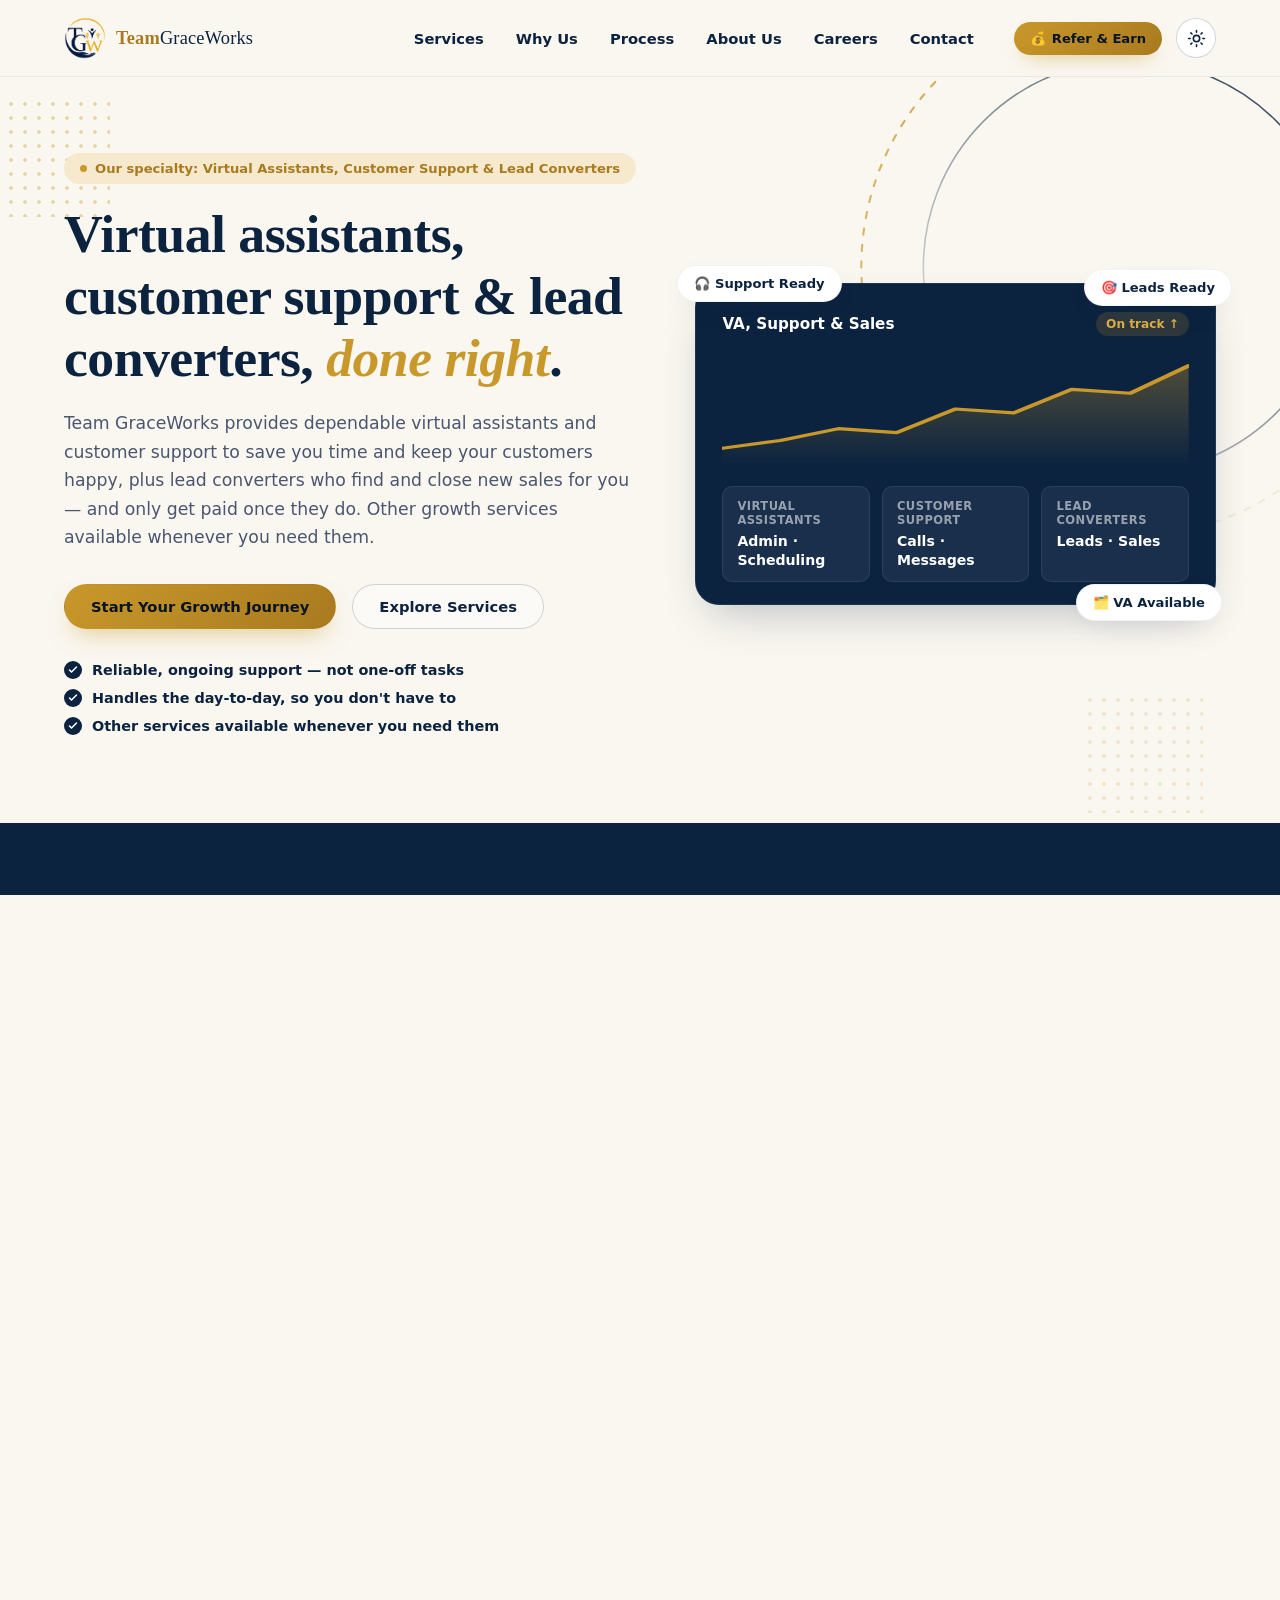
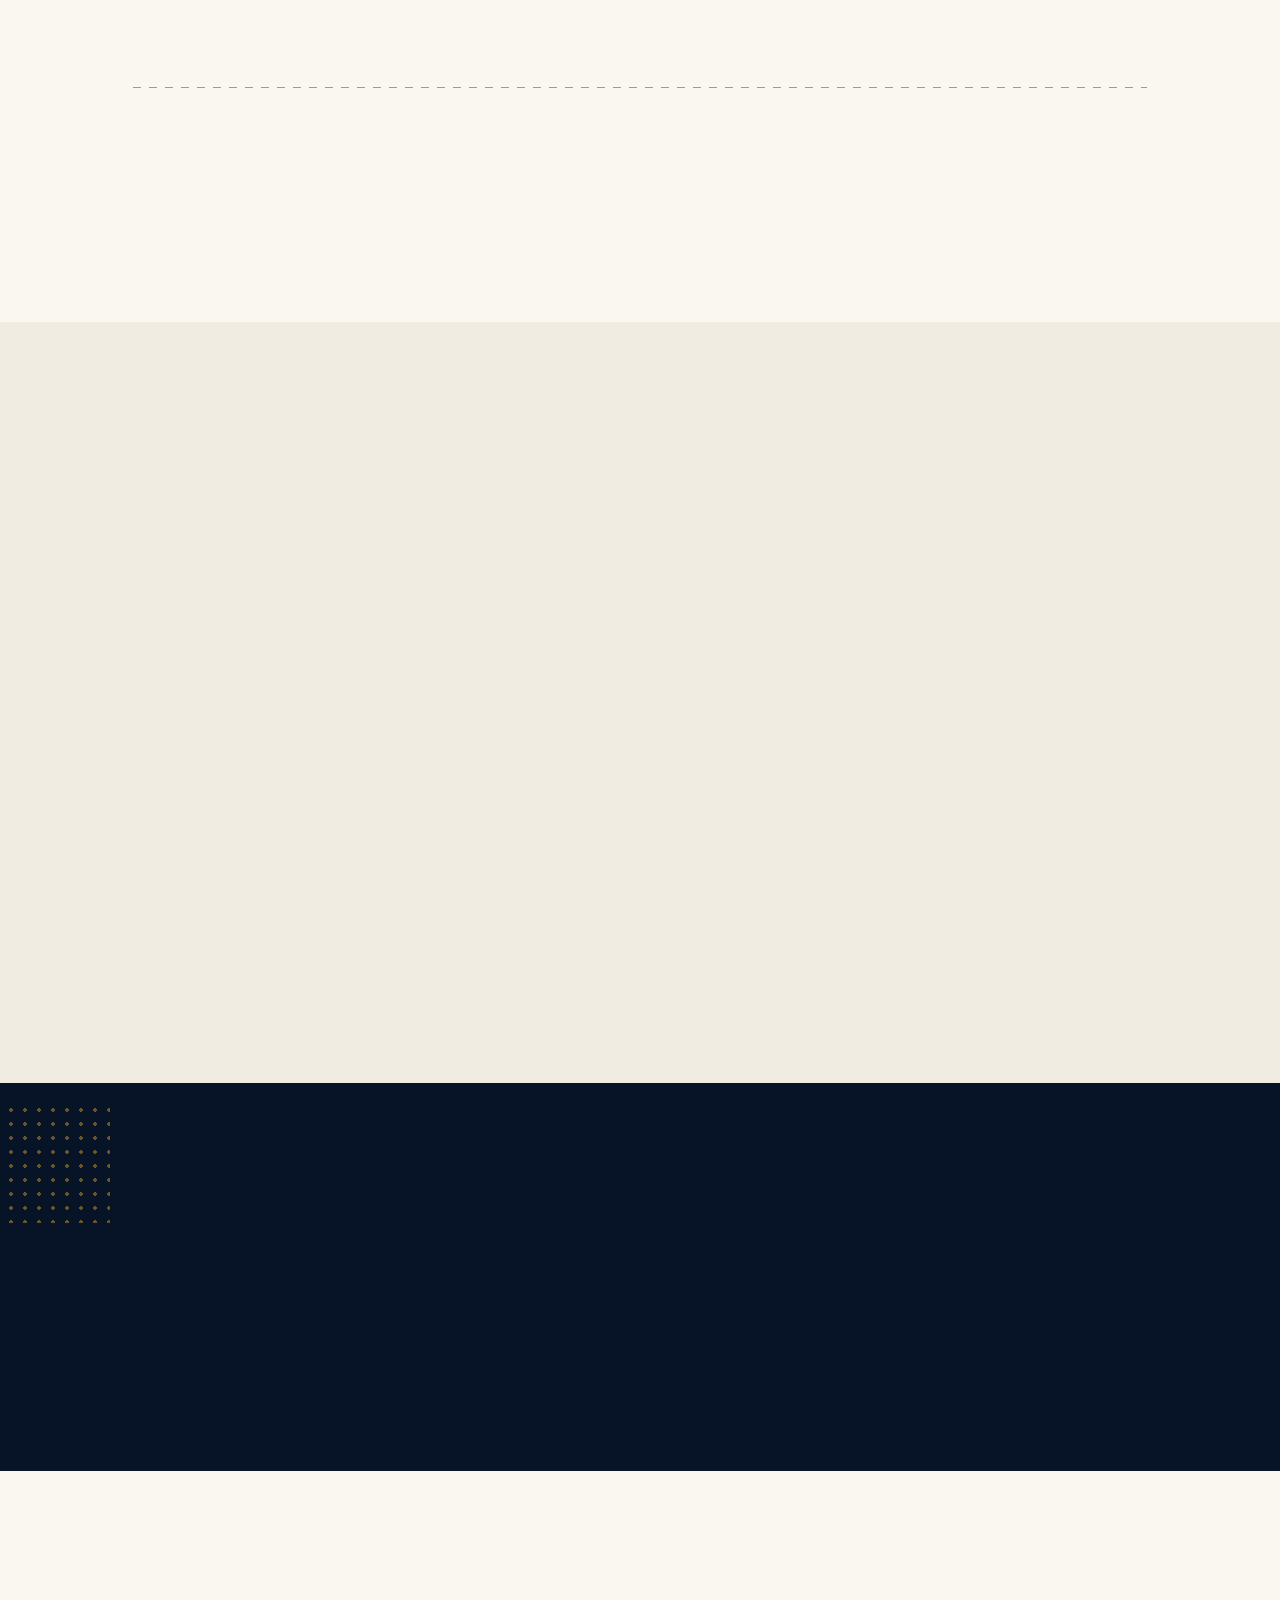
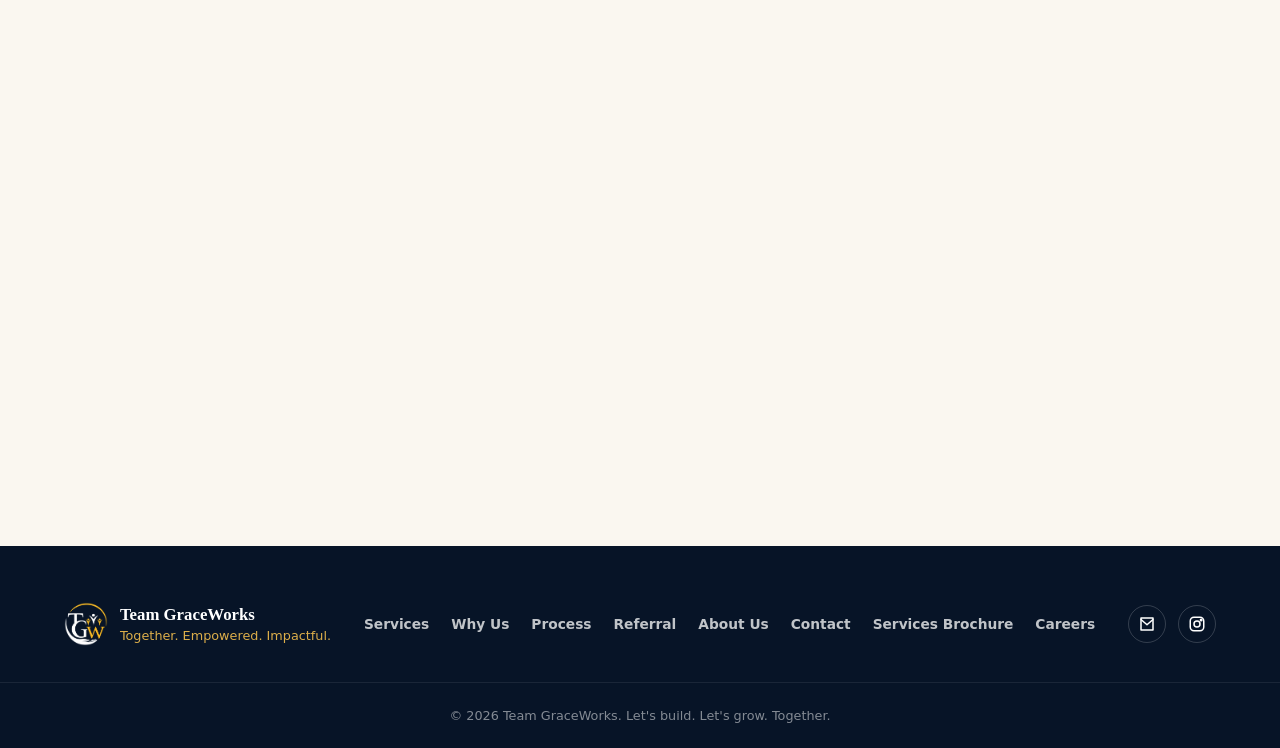
<file: index.html>
<!doctype html>
<html lang="en">
<head>
<meta charset="UTF-8">
<meta name="viewport" content="width=device-width, initial-scale=1.0">

<meta http-equiv="Content-Security-Policy" content="default-src 'self'; script-src 'self'; style-src 'self' https://fonts.googleapis.com; font-src 'self' https://fonts.gstatic.com; img-src 'self' data:; object-src 'none'; base-uri 'self'; upgrade-insecure-requests">
<meta name="referrer" content="strict-origin-when-cross-origin">

<script src="theme-init.js"></script>
<title>Team GraceWorks — Virtual Assistants, Support &amp; Lead Converters</title>
<meta name="description" content="Team GraceWorks provides dependable virtual assistants, customer support and lead converters (who find and close sales for you) for growing businesses — plus website & app development, Shopify stores, digital marketing, business consultation and growth support whenever you need them.">

<meta property="og:type" content="website">
<meta property="og:title" content="Team GraceWorks — Virtual Assistants, Support & Lead Converters">
<meta property="og:description" content="Together. Empowered. Impactful. Reliable virtual assistants, customer support and lead converters, plus other growth services whenever you need them.">
<meta property="og:image" content="assets/og-image.jpg">

<meta name="theme-color" content="#faf7f0" media="(prefers-color-scheme: light)">
<meta name="theme-color" content="#0d1a2c" media="(prefers-color-scheme: dark)">

<link rel="icon" type="image/png" sizes="32x32" href="assets/favicon-32.png">
<link rel="icon" type="image/png" sizes="192x192" href="assets/favicon-192.png">
<link rel="apple-touch-icon" href="assets/favicon-192.png">

<link rel="preconnect" href="https://fonts.googleapis.com">
<link rel="preconnect" href="https://fonts.gstatic.com" crossorigin>
<link href="https://fonts.googleapis.com/css2?family=Manrope:wght@400;500;600;700;800&family=Fraunces:ital,opsz,wght@0,9..144,500;0,9..144,600;1,9..144,500&display=swap" rel="stylesheet">

<link rel="stylesheet" href="styles.css?v=20261110b">
</head>
<body>

<header class="site-header" id="siteHeader">
  <div class="wrap header__inner">
    <a href="#top" class="brand">
      <img src="assets/logo-mark.png" alt="Team GraceWorks logo" class="brand__mark brand__mark--for-light">
      <img src="assets/logo-mark-light.png" alt="Team GraceWorks logo" class="brand__mark brand__mark--for-dark">
      <span class="brand__text">
        <strong>Team</strong>GraceWorks
      </span>
    </a>

    <div class="header__right">
      <nav class="nav" id="siteNav">
        <a href="#referral" class="refer-badge refer-badge--nav" aria-label="Refer a friend and earn a commission">💰 Refer &amp; Earn a Commission</a>
        <a href="#services">Services</a>
        <a href="#why">Why Us</a>
        <a href="#process">Process</a>
        <a href="about.html">About Us</a>
        <a href="careers.html">Careers</a>
        <a href="#contact">Contact</a>
      </nav>

      <div class="header__actions">
        <a href="#referral" class="refer-badge" aria-label="Refer a friend and earn a commission">💰 <span>Refer &amp; Earn</span></a>
        <button class="theme-toggle" id="themeToggle" aria-label="Toggle dark mode" aria-pressed="false">
          <svg class="theme-toggle__icon theme-toggle__icon--sun" viewBox="0 0 24 24"><circle cx="12" cy="12" r="4"/><path d="M12 2v2M12 20v2M4.9 4.9l1.4 1.4M17.7 17.7l1.4 1.4M2 12h2M20 12h2M4.9 19.1l1.4-1.4M17.7 6.3l1.4-1.4"/></svg>
          <svg class="theme-toggle__icon theme-toggle__icon--moon" viewBox="0 0 24 24"><path d="M21 12.8A9 9 0 1 1 11.2 3 7 7 0 0 0 21 12.8z"/></svg>
        </button>
        <button class="nav-toggle" id="navToggle" aria-label="Toggle menu" aria-expanded="false">
          <span></span><span></span><span></span>
        </button>
      </div>
    </div>
  </div>
</header>

<main id="top">

  <!-- HERO -->
  <section class="hero">
    <div class="hero__field" aria-hidden="true">
      <div class="dotgrid dotgrid--tl"></div>
      <div class="dotgrid dotgrid--br"></div>
      <svg class="hero__arc" viewBox="0 0 600 600" aria-hidden="true">
        <circle cx="300" cy="300" r="260" fill="none" stroke="url(#arcGrad)" stroke-width="2" stroke-dasharray="6 10" />
        <circle cx="300" cy="300" r="200" fill="none" stroke="url(#arcGrad2)" stroke-width="1.5" />
        <defs>
          <linearGradient id="arcGrad" x1="0" y1="0" x2="1" y2="1">
            <stop offset="0%" stop-color="#c9982b"/>
            <stop offset="100%" stop-color="#c9982b" stop-opacity="0"/>
          </linearGradient>
          <linearGradient id="arcGrad2" x1="1" y1="0" x2="0" y2="1">
            <stop offset="0%" class="arc-navy-stop" stop-color="#0c2340"/>
            <stop offset="100%" stop-color="#0c2340" stop-opacity="0"/>
          </linearGradient>
        </defs>
      </svg>
    </div>

    <div class="wrap hero__inner">
      <div class="hero__copy reveal">
        <span class="eyebrow"><span class="eyebrow__dot"></span>Our specialty: Virtual Assistants, Customer Support &amp; Lead Converters</span>
        <h1>Virtual assistants, customer support &amp; lead converters, <span class="highlight">done right</span>.</h1>
        <p class="hero__lede">Team GraceWorks provides dependable virtual assistants and customer support to save you time and keep your customers happy, plus lead converters who find and close new sales for you — and only get paid once they do. Other growth services available whenever you need them.</p>

        <div class="hero__ctas">
          <a href="#contact" class="btn btn--primary">Start Your Growth Journey</a>
          <a href="#services" class="btn btn--outline">Explore Services</a>
        </div>

        <ul class="hero__chips">
          <li><svg viewBox="0 0 24 24"><path d="M5 12l4 4 10-10"/></svg>Reliable, ongoing support — not one‑off tasks</li>
          <li><svg viewBox="0 0 24 24"><path d="M5 12l4 4 10-10"/></svg>Handles the day‑to‑day, so you don't have to</li>
          <li><svg viewBox="0 0 24 24"><path d="M5 12l4 4 10-10"/></svg>Other services available whenever you need them</li>
        </ul>
      </div>

      <div class="hero__visual reveal" aria-hidden="true">
        <div class="growth-card">
          <div class="growth-card__head">
            <span class="growth-card__label">VA, Support &amp; Sales</span>
            <span class="growth-card__badge">On track ↑</span>
          </div>
          <svg class="growth-card__chart" viewBox="0 0 320 140" preserveAspectRatio="none">
            <polyline points="0,120 40,110 80,95 120,100 160,70 200,75 240,45 280,50 320,15" fill="none" stroke="#c9982b" stroke-width="4" stroke-linecap="round" stroke-linejoin="round"/>
            <polyline points="0,120 40,110 80,95 120,100 160,70 200,75 240,45 280,50 320,15 320,140 0,140" fill="url(#fillGrad)" stroke="none" opacity="0.35"/>
            <defs>
              <linearGradient id="fillGrad" x1="0" y1="0" x2="0" y2="1">
                <stop offset="0%" stop-color="#c9982b"/>
                <stop offset="100%" stop-color="#c9982b" stop-opacity="0"/>
              </linearGradient>
            </defs>
          </svg>
          <div class="growth-card__row">
            <div class="mini-stat"><span>Virtual Assistants</span><strong>Admin · Scheduling</strong></div>
            <div class="mini-stat"><span>Customer Support</span><strong>Calls · Messages</strong></div>
            <div class="mini-stat"><span>Lead Converters</span><strong>Leads · Sales</strong></div>
          </div>
        </div>
        <div class="float-badge float-badge--1">🎧 Support Ready</div>
        <div class="float-badge float-badge--2">🗂️ VA Available</div>
        <div class="float-badge float-badge--3">🎯 Leads Ready</div>
      </div>
    </div>
  </section>

  <!-- ONE STOP BANNER -->
  <section class="banner">
    <div class="wrap banner__inner reveal">
      <svg viewBox="0 0 24 24" class="banner__star"><path d="M12 2l2.9 6.6L22 9.3l-5 4.9L18.2 22 12 18.3 5.8 22 7 14.2l-5-4.9 7.1-.7z"/></svg>
      <p>We are your <strong>one stop</strong> for the growth of your business.</p>
      <svg viewBox="0 0 24 24" class="banner__arrow"><path d="M3 17l6-6 4 4 8-8"/><path d="M15 7h6v6"/></svg>
    </div>
  </section>

  <!-- SERVICES -->
  <section id="services" class="section">
    <div class="wrap">
      <div class="section__head reveal">
        <span class="kicker"><i></i>What We Offer<i></i></span>
        <h2>Virtual Assistants, Customer Support &amp; Lead Converters — our specialty</h2>
        <p>Everything else below is available too, whenever your business needs it.</p>
      </div>

      <div class="services-grid services-grid--featured">

        <article class="service-card service-card--featured reveal">
          <span class="service-card__badge">Our Specialty</span>
          <div class="service-card__icon">
            <svg viewBox="0 0 24 24"><circle cx="12" cy="8" r="4"/><path d="M4 21c0-4 3.5-7 8-7s8 3 8 7"/><path d="M9 8a3 3 0 0 1 6 0v2a3 3 0 0 1-6 0z"/></svg>
          </div>
          <h3>Virtual Assistants</h3>
          <p>Reliable virtual assistants to handle your day‑to‑day tasks, admin and scheduling — freeing up your time for the work only you can do.</p>
        </article>

        <article class="service-card service-card--featured reveal">
          <span class="service-card__badge">Our Specialty</span>
          <div class="service-card__icon">
            <svg viewBox="0 0 24 24"><path d="M4 13v-1a8 8 0 0 1 16 0v1"/><rect x="2" y="13" width="4" height="6" rx="1.5"/><rect x="18" y="13" width="4" height="6" rx="1.5"/><path d="M20 19a4 4 0 0 1-4 4h-3"/></svg>
          </div>
          <h3>Customer Support</h3>
          <p>Friendly, responsive support for your customers — every message, call or query handled promptly, without it falling on you.</p>
        </article>

        <article class="service-card service-card--featured reveal">
          <span class="service-card__badge">Our Specialty</span>
          <div class="service-card__icon">
            <svg viewBox="0 0 24 24"><circle cx="12" cy="12" r="9"/><circle cx="12" cy="12" r="5"/><circle cx="12" cy="12" r="1.5"/></svg>
          </div>
          <h3>Lead Converters</h3>
          <p>We find the leads and close them into sales for your business — you don't pay until we actually deliver sales.</p>
        </article>

      </div>

      <div class="section__subhead reveal">
        <span class="kicker"><i></i>Also Available<i></i></span>
        <h3>More services, whenever you need them</h3>
        <p>Bring any of these in alongside your VA and support team, or on their own.</p>
      </div>

      <div class="services-grid">

        <article class="service-card reveal">
          <div class="service-card__icon">
            <svg viewBox="0 0 24 24"><rect x="2" y="3" width="14" height="10" rx="1"/><path d="M6 17h6"/><path d="M9 13v4"/><rect x="16" y="7" width="6" height="14" rx="1.5"/><path d="M18.5 18h1"/></svg>
          </div>
          <h3>Website and App Development</h3>
          <p>Custom websites and apps built around your business — designed to look sharp, work everywhere, and grow with you.</p>
        </article>

        <article class="service-card reveal">
          <div class="service-card__icon service-card__icon--shopify">
            <svg viewBox="0 0 24 24"><path d="M6 8h12l1 12a2 2 0 0 1-2 2H7a2 2 0 0 1-2-2z"/><path d="M9 8a3 3 0 0 1 6 0"/></svg>
          </div>
          <h3>Shopify Store Development</h3>
          <p>Stunning, high‑converting Shopify stores designed to grow your brand.</p>
        </article>

        <article class="service-card reveal">
          <div class="service-card__icon">
            <svg viewBox="0 0 24 24"><path d="M3 11v2a1 1 0 0 0 1 1h3l5 4V6L7 10H4a1 1 0 0 0-1 1z"/><path d="M16 8a5 5 0 0 1 0 8"/><path d="M19 5a9 9 0 0 1 0 14"/></svg>
          </div>
          <h3>Digital Marketing</h3>
          <p>Result‑driven strategies to increase your visibility, engage audience &amp; boost conversions.</p>
        </article>

        <article class="service-card reveal">
          <div class="service-card__icon">
            <svg viewBox="0 0 24 24"><circle cx="8" cy="9" r="3"/><circle cx="16" cy="9" r="3"/><path d="M3 19c.5-3 2.5-5 5-5s4.5 2 5 5"/><path d="M11 19c.5-3 2.5-5 5-5s4.5 2 5 5"/></svg>
          </div>
          <h3>Business Consultation</h3>
          <p>Expert guidance and practical solutions to help your business overcome challenges and grow.</p>
        </article>

        <article class="service-card reveal">
          <div class="service-card__icon">
            <svg viewBox="0 0 24 24"><path d="M3 20h18"/><rect x="5" y="12" width="3" height="8"/><rect x="10.5" y="8" width="3" height="12"/><rect x="16" y="4" width="3" height="16"/></svg>
          </div>
          <h3>Business Growth Support</h3>
          <p>Ongoing support and strategies to scale your business and achieve long‑term success.</p>
        </article>

      </div>
    </div>
  </section>

  <!-- WHY US -->
  <section id="why" class="section section--tint">
    <div class="wrap">
      <div class="section__head reveal">
        <span class="kicker"><i></i>Why Team GraceWorks<i></i></span>
        <h2>Together. Empowered. Impactful.</h2>
        <p>It's more than our tagline — it's how every engagement is run.</p>
      </div>

      <div class="pillars">
        <div class="pillar reveal">
          <span class="pillar__num">01</span>
          <h3>Together</h3>
          <p>We work as an extension of your team, not a distant vendor — staying close to your goals from kickoff to launch.</p>
        </div>
        <div class="pillar reveal">
          <span class="pillar__num">02</span>
          <h3>Empowered</h3>
          <p>You get the tools, strategy and know‑how to keep growing — not a black box you have to depend on forever.</p>
        </div>
        <div class="pillar reveal">
          <span class="pillar__num">03</span>
          <h3>Impactful</h3>
          <p>Every recommendation is judged by one question: does it move your business forward, measurably.</p>
        </div>
      </div>
    </div>
  </section>

  <!-- PROCESS -->
  <section id="process" class="section">
    <div class="wrap">
      <div class="section__head reveal">
        <span class="kicker"><i></i>How We Work<i></i></span>
        <h2>A simple, transparent process</h2>
        <p>No jargon, no guesswork — just a clear path from where you are to where you want to be.</p>
      </div>

      <div class="process">
        <div class="process__line" aria-hidden="true"></div>

        <div class="process__step reveal">
          <span class="process__index">1</span>
          <h3>Discover</h3>
          <p>We learn your business, your goals and where growth is getting stuck.</p>
        </div>
        <div class="process__step reveal">
          <span class="process__index">2</span>
          <h3>Strategize</h3>
          <p>We map the right mix of services — store, marketing, support — to your goals and budget.</p>
        </div>
        <div class="process__step reveal">
          <span class="process__index">3</span>
          <h3>Build</h3>
          <p>Our team designs, builds and launches — kept simple, kept on you in the loop.</p>
        </div>
        <div class="process__step reveal">
          <span class="process__index">4</span>
          <h3>Grow</h3>
          <p>We stay on as ongoing support, refining what works as your business scales.</p>
        </div>
      </div>
    </div>
  </section>

  <!-- CLIENT REVIEW -->
  <section id="reviews" class="section section--tint">
    <div class="wrap">
      <div class="section__head reveal">
        <span class="kicker"><i></i>Client Reviews<i></i></span>
        <h2>What our clients say</h2>
      </div>

      <div class="reviews reveal">
        <figure class="review">
          <p class="review__lead" aria-hidden="true">&ldquo;A very good experience&rdquo;</p>
          <blockquote class="review__quote">
            <p>Working with TEAM GRACEWORKS was a very good experience for our newly launched website christianlistings.com. Team was very co-operative and listened to details provided and acted accordingly. I wish them all the best for the future and would recommend them.</p>
          </blockquote>
          <figcaption class="review__by">
            <span class="review__initials" aria-hidden="true">CL</span>
            <span class="review__who">
              <strong>Christian Listings</strong>
              <a href="https://christianlistings.com/" target="_blank" rel="noopener noreferrer">christianlistings.com</a>
            </span>
          </figcaption>
        </figure>

        <figure class="review">
          <p class="review__lead" aria-hidden="true">&ldquo;A meaningful professional connection&rdquo;</p>
          <blockquote class="review__quote">
            <p>It was a wonderful experience being part of this podcast. What started as a simple interaction turned into a meaningful professional connection. We connected really well on a one-to-one level, which made the entire conversation feel natural, comfortable, and engaging. &hellip; I truly enjoyed the overall experience, the conversation, and the positive energy throughout the session.</p>
          </blockquote>
          <figcaption class="review__by">
            <span class="review__initials" aria-hidden="true">SD</span>
            <span class="review__who">
              <strong>Saloni Dhawal</strong>
              <span class="review__role">Founder, THENEXTYOU Salon</span>
            </span>
          </figcaption>
        </figure>
      </div>
    </div>
  </section>

  <!-- REFERRAL -->
  <section id="referral" class="section section--dark">
    <div class="dotgrid dotgrid--tl dotgrid--onDark" aria-hidden="true"></div>
    <div class="wrap referral reveal">
      <div class="referral__icon" aria-hidden="true">
        <svg viewBox="0 0 24 24"><circle cx="12" cy="12" r="10"/><circle cx="9" cy="9" r="1.5"/><circle cx="15" cy="15" r="1.5"/><line x1="16" y1="8" x2="8" y2="16"/></svg>
      </div>
      <div class="referral__copy">
        <span class="kicker kicker--onDark"><i></i>Referral Program<i></i></span>
        <h2>Refer &amp; earn a commission</h2>
        <p>Know a friend, family member or business in your network who needs to grow online? Refer our services and earn a commission when they come on board.</p>
      </div>
    </div>
  </section>

  <!-- CONTACT -->
  <section id="contact" class="section">
    <div class="wrap contact">
      <div class="contact__intro reveal">
        <span class="kicker"><i></i>Let's Grow Together<i></i></span>
        <h2>Get in touch to start your growth journey</h2>
        <p>Tell us a bit about your business and what you need — we'll get back to you by email.</p>

        <div class="contact__links">
          <a href="mailto:project.graceworks@gmail.com" class="contact__link">
            <svg viewBox="0 0 24 24"><path d="M4 4h16v16H4z"/><path d="M4 6l8 7 8-7"/></svg>
            project.graceworks@gmail.com
          </a>
          <a href="https://www.instagram.com/teamgraceworks_?utm_source=qr" target="_blank" rel="noopener noreferrer" class="contact__link">
            <svg viewBox="0 0 24 24"><rect x="3" y="3" width="18" height="18" rx="5"/><circle cx="12" cy="12" r="4"/><circle cx="17.5" cy="6.5" r="1"/></svg>
            @teamgraceworks_
          </a>
        </div>
      </div>

      <form class="contact__form reveal" id="contactForm">
        <div class="field">
          <label for="name">Name</label>
          <input id="name" name="name" type="text" required placeholder="Your full name">
        </div>
        <div class="field">
          <label for="email">Email</label>
          <input id="email" name="email" type="email" required placeholder="you@example.com">
        </div>
        <div class="field">
          <label for="service">Interested in</label>
          <select id="service" name="service">
            <option>Virtual Assistants</option>
            <option>Customer Support</option>
            <option>Website and App Development</option>
            <option>Shopify Store Development</option>
            <option>Digital Marketing</option>
            <option>Business Consultation</option>
            <option>Business Growth Support</option>
            <option>Lead Converters</option>
            <option>Not sure yet</option>
          </select>
        </div>
        <div class="field">
          <label for="message">Message</label>
          <textarea id="message" name="message" rows="4" required placeholder="Tell us about your business and goals"></textarea>
        </div>
        <button type="submit" class="btn btn--primary btn--full">Send via Email</button>
        <p class="form-note">Opens your email app with the message pre‑filled — nothing is sent from this page directly.</p>
      </form>
    </div>
  </section>

</main>

<footer class="footer">
  <div class="wrap footer__inner">
    <div class="footer__brand">
      <img src="assets/logo-mark-light.png" alt="Team GraceWorks logo" class="brand__mark">
      <div>
        <strong>Team GraceWorks</strong>
        <span>Together. Empowered. Impactful.</span>
      </div>
    </div>

    <nav class="footer__links">
      <a href="#services">Services</a>
      <a href="#why">Why Us</a>
      <a href="#process">Process</a>
      <a href="#referral">Referral</a>
      <a href="about.html">About Us</a>
      <a href="#contact">Contact</a>
      <a href="brochure.html">Services Brochure</a>
      <a href="careers.html">Careers</a>
    </nav>

    <div class="footer__social">
      <a href="mailto:project.graceworks@gmail.com" aria-label="Email Team GraceWorks">
        <svg viewBox="0 0 24 24"><path d="M4 4h16v16H4z"/><path d="M4 6l8 7 8-7"/></svg>
      </a>
      <a href="https://www.instagram.com/teamgraceworks_?utm_source=qr" target="_blank" rel="noopener noreferrer" aria-label="Team GraceWorks on Instagram">
        <svg viewBox="0 0 24 24"><rect x="3" y="3" width="18" height="18" rx="5"/><circle cx="12" cy="12" r="4"/><circle cx="17.5" cy="6.5" r="1"/></svg>
      </a>
    </div>
  </div>
  <div class="wrap footer__bottom">
    <p>&copy; <span id="year"></span> Team GraceWorks. Let's build. Let's grow. Together.</p>
  </div>
</footer>

<a href="#top" class="to-top" id="toTop" aria-label="Back to top">
  <svg viewBox="0 0 24 24"><path d="M12 19V5"/><path d="M5 12l7-7 7 7"/></svg>
</a>

<script src="script.js"></script>
</body>
</html>
</file>
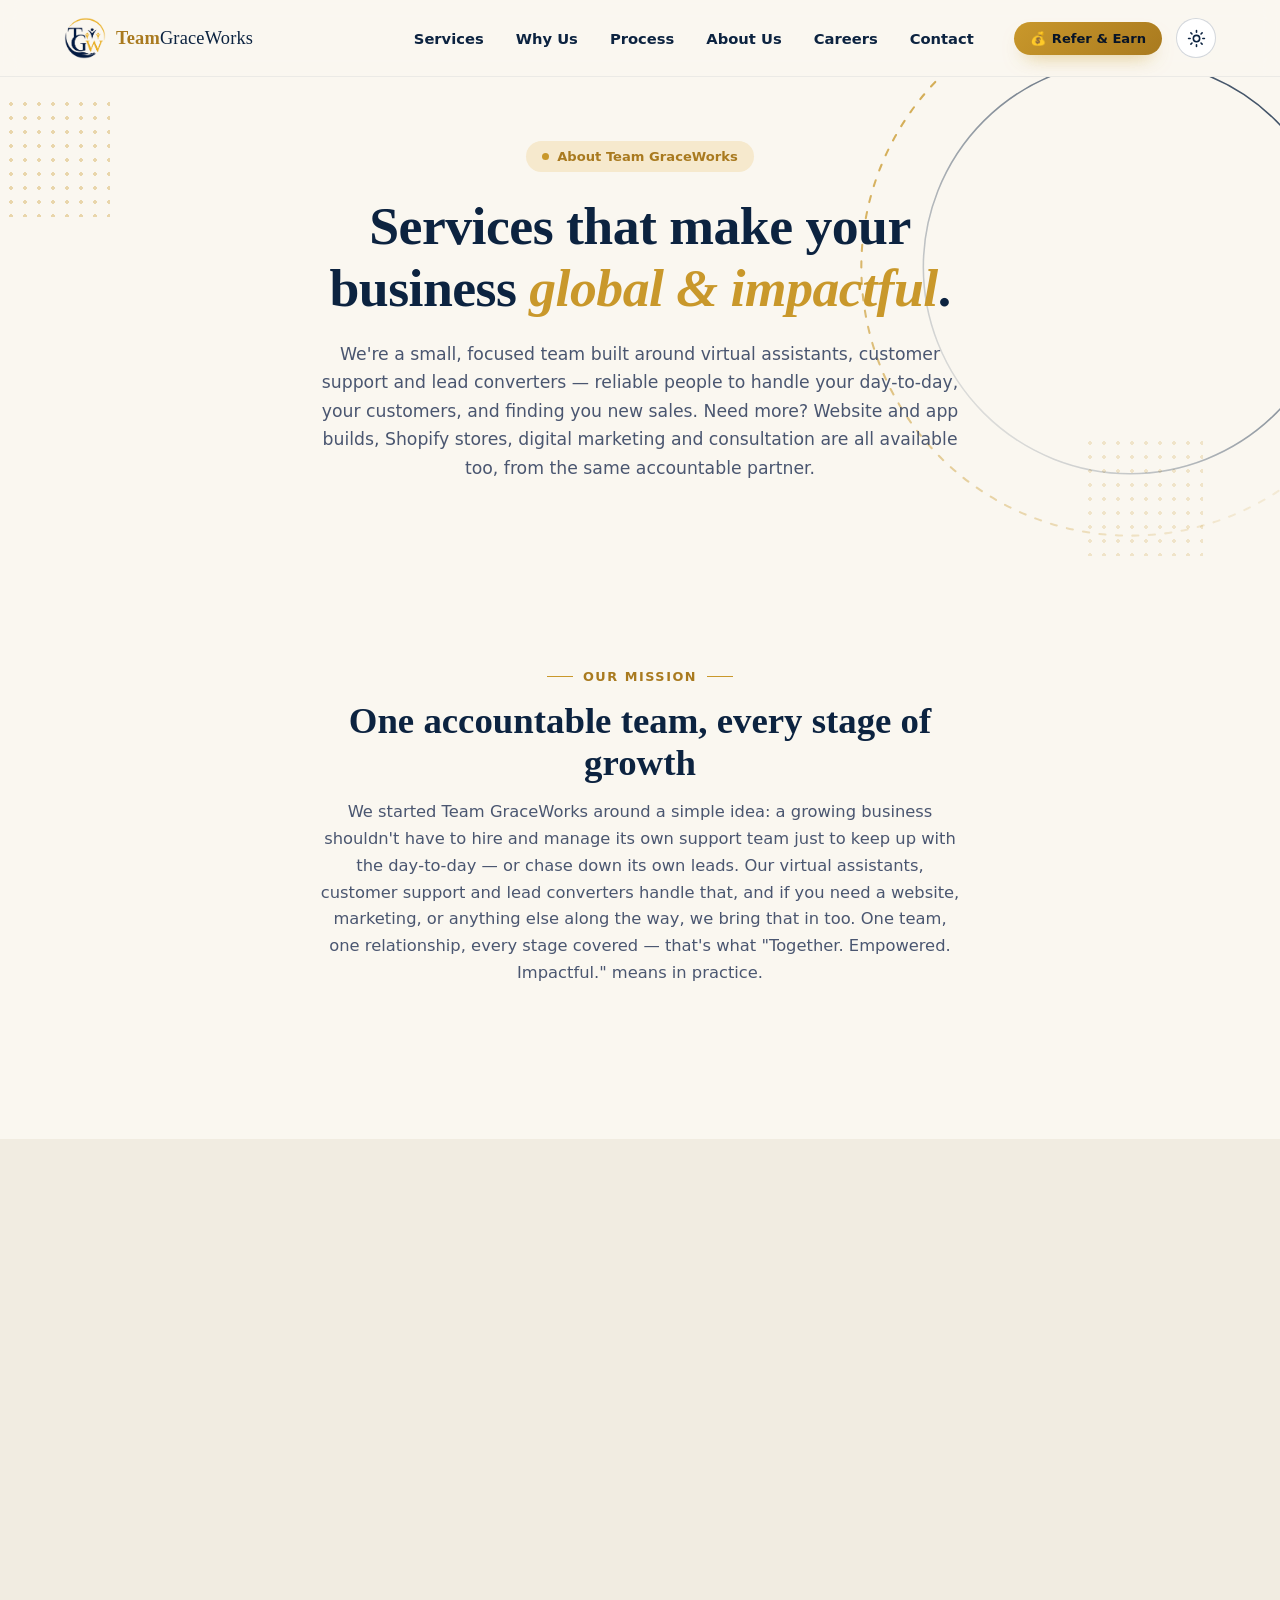
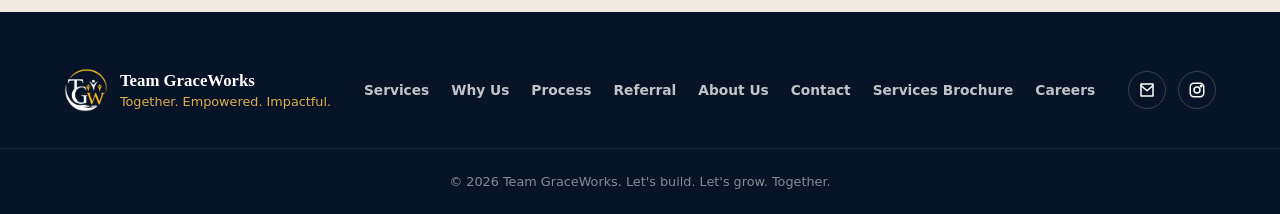
<file: about.html>
<!doctype html>
<html lang="en">
<head>
<meta charset="UTF-8">
<meta name="viewport" content="width=device-width, initial-scale=1.0">

<meta http-equiv="Content-Security-Policy" content="default-src 'self'; script-src 'self'; style-src 'self' https://fonts.googleapis.com; font-src 'self' https://fonts.gstatic.com; img-src 'self' data:; object-src 'none'; base-uri 'self'; upgrade-insecure-requests">
<meta name="referrer" content="strict-origin-when-cross-origin">

<script src="theme-init.js"></script>
<title>About Us — Team GraceWorks</title>
<meta name="description" content="Team GraceWorks provides dependable virtual assistants, customer support and lead converters for growing businesses — plus website & app development, Shopify builds, digital marketing and consultation whenever you need them.">

<meta property="og:type" content="website">
<meta property="og:title" content="About Us — Team GraceWorks">
<meta property="og:description" content="Together. Empowered. Impactful. Meet the one-stop growth partner behind Team GraceWorks.">
<meta property="og:image" content="assets/og-image.jpg">

<meta name="theme-color" content="#faf7f0" media="(prefers-color-scheme: light)">
<meta name="theme-color" content="#0d1a2c" media="(prefers-color-scheme: dark)">

<link rel="icon" type="image/png" sizes="32x32" href="assets/favicon-32.png">
<link rel="icon" type="image/png" sizes="192x192" href="assets/favicon-192.png">
<link rel="apple-touch-icon" href="assets/favicon-192.png">

<link rel="preconnect" href="https://fonts.googleapis.com">
<link rel="preconnect" href="https://fonts.gstatic.com" crossorigin>
<link href="https://fonts.googleapis.com/css2?family=Manrope:wght@400;500;600;700;800&family=Fraunces:ital,opsz,wght@0,9..144,500;0,9..144,600;1,9..144,500&display=swap" rel="stylesheet">

<link rel="stylesheet" href="styles.css?v=20261110b">
</head>
<body>

<header class="site-header" id="siteHeader">
  <div class="wrap header__inner">
    <a href="index.html" class="brand">
      <img src="assets/logo-mark.png" alt="Team GraceWorks logo" class="brand__mark brand__mark--for-light">
      <img src="assets/logo-mark-light.png" alt="Team GraceWorks logo" class="brand__mark brand__mark--for-dark">
      <span class="brand__text">
        <strong>Team</strong>GraceWorks
      </span>
    </a>

    <div class="header__right">
      <nav class="nav" id="siteNav">
        <a href="index.html#referral" class="refer-badge refer-badge--nav" aria-label="Refer a friend and earn a commission">💰 Refer &amp; Earn a Commission</a>
        <a href="index.html#services">Services</a>
        <a href="index.html#why">Why Us</a>
        <a href="index.html#process">Process</a>
        <a href="about.html" aria-current="page">About Us</a>
        <a href="careers.html">Careers</a>
        <a href="index.html#contact">Contact</a>
      </nav>

      <div class="header__actions">
        <a href="index.html#referral" class="refer-badge" aria-label="Refer a friend and earn a commission">💰 <span>Refer &amp; Earn</span></a>
        <button class="theme-toggle" id="themeToggle" aria-label="Toggle dark mode" aria-pressed="false">
          <svg class="theme-toggle__icon theme-toggle__icon--sun" viewBox="0 0 24 24"><circle cx="12" cy="12" r="4"/><path d="M12 2v2M12 20v2M4.9 4.9l1.4 1.4M17.7 17.7l1.4 1.4M2 12h2M20 12h2M4.9 19.1l1.4-1.4M17.7 6.3l1.4-1.4"/></svg>
          <svg class="theme-toggle__icon theme-toggle__icon--moon" viewBox="0 0 24 24"><path d="M21 12.8A9 9 0 1 1 11.2 3 7 7 0 0 0 21 12.8z"/></svg>
        </button>
        <button class="nav-toggle" id="navToggle" aria-label="Toggle menu" aria-expanded="false">
          <span></span><span></span><span></span>
        </button>
      </div>
    </div>
  </div>
</header>

<main id="top">

  <!-- ABOUT HERO -->
  <section class="hero about-hero">
    <div class="hero__field" aria-hidden="true">
      <div class="dotgrid dotgrid--tl"></div>
      <div class="dotgrid dotgrid--br"></div>
      <svg class="hero__arc" viewBox="0 0 600 600" aria-hidden="true">
        <circle cx="300" cy="300" r="260" fill="none" stroke="url(#arcGradAbout)" stroke-width="2" stroke-dasharray="6 10" />
        <circle cx="300" cy="300" r="200" fill="none" stroke="url(#arcGrad2About)" stroke-width="1.5" />
        <defs>
          <linearGradient id="arcGradAbout" x1="0" y1="0" x2="1" y2="1">
            <stop offset="0%" stop-color="#c9982b"/>
            <stop offset="100%" stop-color="#c9982b" stop-opacity="0"/>
          </linearGradient>
          <linearGradient id="arcGrad2About" x1="1" y1="0" x2="0" y2="1">
            <stop offset="0%" class="arc-navy-stop" stop-color="#0c2340"/>
            <stop offset="100%" stop-color="#0c2340" stop-opacity="0"/>
          </linearGradient>
        </defs>
      </svg>
    </div>

    <div class="wrap about-hero__inner reveal">
      <span class="eyebrow"><span class="eyebrow__dot"></span>About Team GraceWorks</span>
      <h1>Services that make your business <span class="highlight">global &amp; impactful</span>.</h1>
      <p class="hero__lede">We're a small, focused team built around virtual assistants, customer support and lead converters — reliable people to handle your day‑to‑day, your customers, and finding you new sales. Need more? Website and app builds, Shopify stores, digital marketing and consultation are all available too, from the same accountable partner.</p>
    </div>
  </section>

  <!-- MISSION + PILLARS -->
  <section id="mission" class="section">
    <div class="wrap">
      <div class="section__head reveal">
        <span class="kicker"><i></i>Our Mission<i></i></span>
        <h2>One accountable team, every stage of growth</h2>
        <p>We started Team GraceWorks around a simple idea: a growing business shouldn't have to hire and manage its own support team just to keep up with the day‑to‑day — or chase down its own leads. Our virtual assistants, customer support and lead converters handle that, and if you need a website, marketing, or anything else along the way, we bring that in too. One team, one relationship, every stage covered — that's what "Together. Empowered. Impactful." means in practice.</p>
      </div>
    </div>
  </section>

  <!-- CLOSING CTA -->
  <section class="section section--tint">
    <div class="wrap section__head reveal">
      <span class="kicker"><i></i>Ready When You Are<i></i></span>
      <h2>See what we offer, or just say hello</h2>
      <p>The full service list, our process and the referral program all live on the home page — or reach out directly and we'll take it from there.</p>
      <div class="about-cta">
        <a href="index.html#services" class="btn btn--primary">Explore Services</a>
        <a href="index.html#contact" class="btn btn--outline">Get in Touch</a>
      </div>
    </div>
  </section>

</main>

<footer class="footer">
  <div class="wrap footer__inner">
    <div class="footer__brand">
      <img src="assets/logo-mark-light.png" alt="Team GraceWorks logo" class="brand__mark">
      <div>
        <strong>Team GraceWorks</strong>
        <span>Together. Empowered. Impactful.</span>
      </div>
    </div>

    <nav class="footer__links">
      <a href="index.html#services">Services</a>
      <a href="index.html#why">Why Us</a>
      <a href="index.html#process">Process</a>
      <a href="index.html#referral">Referral</a>
      <a href="about.html">About Us</a>
      <a href="index.html#contact">Contact</a>
      <a href="brochure.html">Services Brochure</a>
      <a href="careers.html">Careers</a>
    </nav>

    <div class="footer__social">
      <a href="mailto:project.graceworks@gmail.com" aria-label="Email Team GraceWorks">
        <svg viewBox="0 0 24 24"><path d="M4 4h16v16H4z"/><path d="M4 6l8 7 8-7"/></svg>
      </a>
      <a href="https://www.instagram.com/teamgraceworks_?utm_source=qr" target="_blank" rel="noopener noreferrer" aria-label="Team GraceWorks on Instagram">
        <svg viewBox="0 0 24 24"><rect x="3" y="3" width="18" height="18" rx="5"/><circle cx="12" cy="12" r="4"/><circle cx="17.5" cy="6.5" r="1"/></svg>
      </a>
    </div>
  </div>
  <div class="wrap footer__bottom">
    <p>&copy; <span id="year"></span> Team GraceWorks. Let's build. Let's grow. Together.</p>
  </div>
</footer>

<a href="#top" class="to-top" id="toTop" aria-label="Back to top">
  <svg viewBox="0 0 24 24"><path d="M12 19V5"/><path d="M5 12l7-7 7 7"/></svg>
</a>

<script src="script.js"></script>
</body>
</html>
</file>
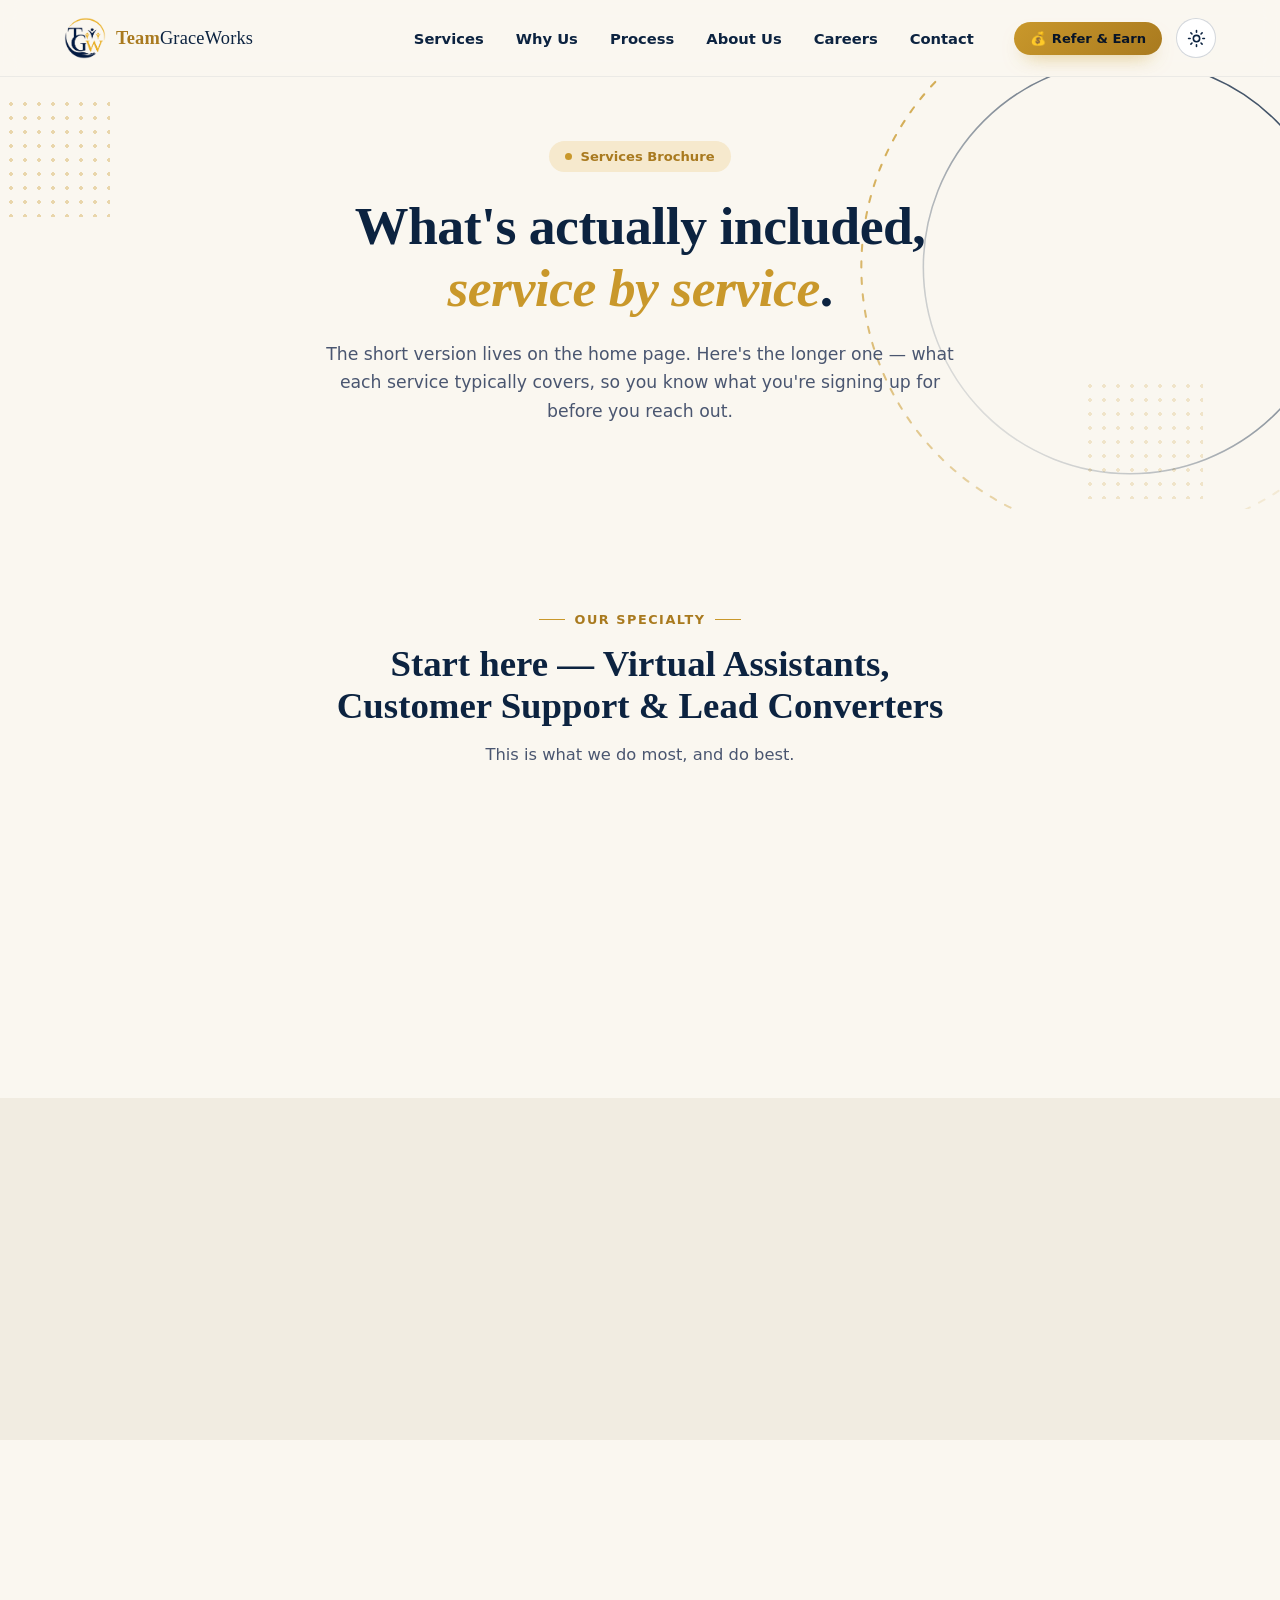
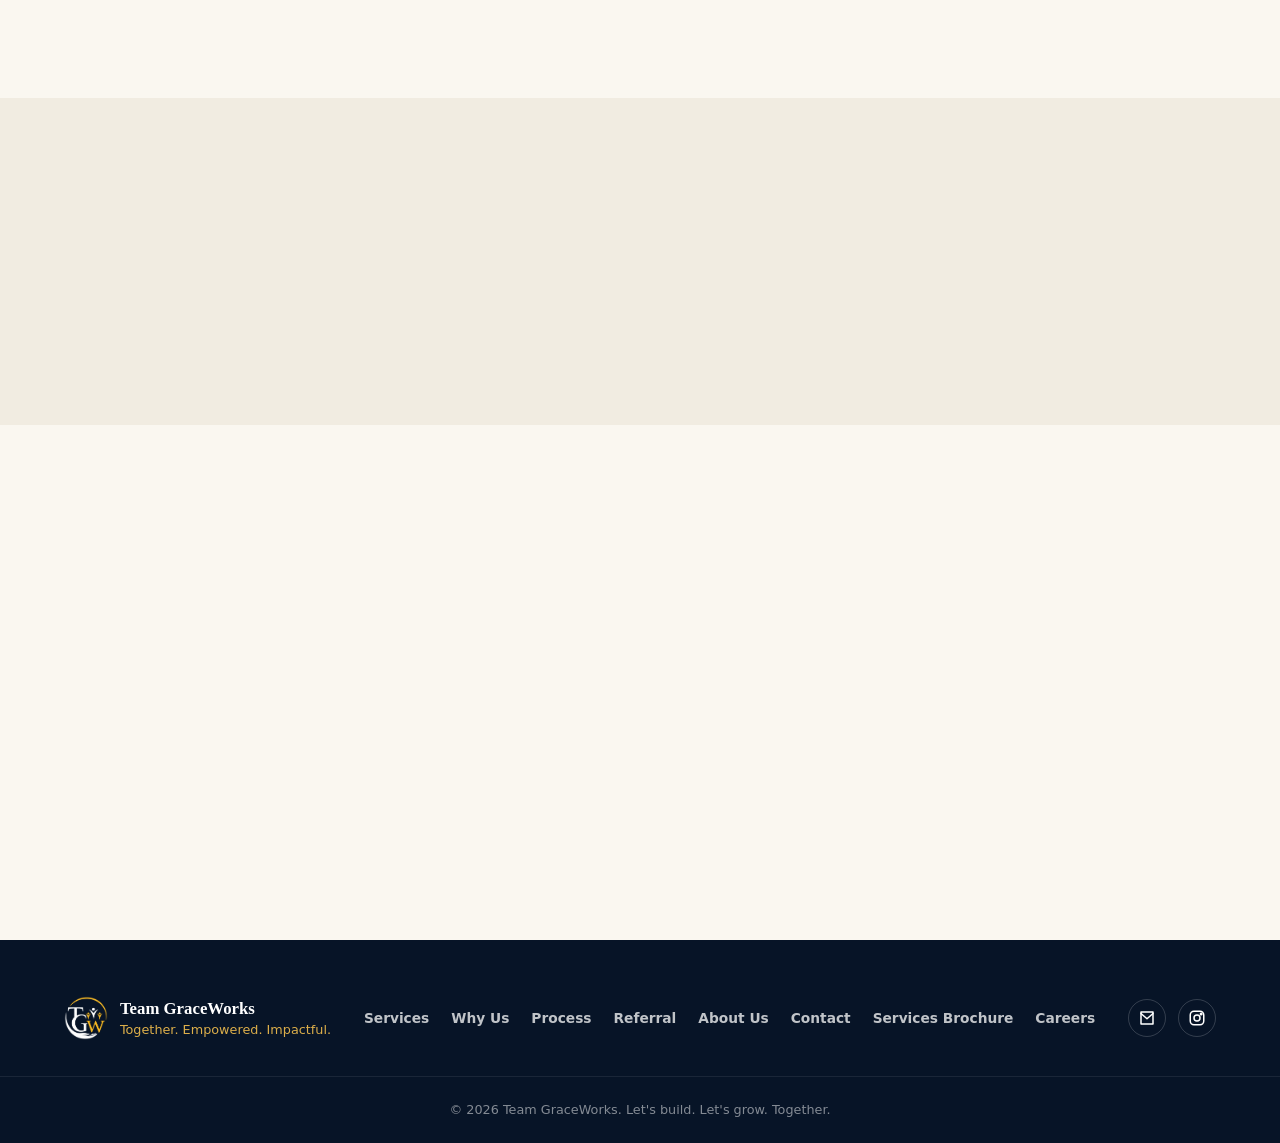
<file: brochure.html>
<!doctype html>
<html lang="en">
<head>
<meta charset="UTF-8">
<meta name="viewport" content="width=device-width, initial-scale=1.0">

<meta http-equiv="Content-Security-Policy" content="default-src 'self'; script-src 'self'; style-src 'self' https://fonts.googleapis.com; font-src 'self' https://fonts.gstatic.com; img-src 'self' data:; object-src 'none'; base-uri 'self'; upgrade-insecure-requests">
<meta name="referrer" content="strict-origin-when-cross-origin">

<script src="theme-init.js"></script>
<title>Services Brochure — Team GraceWorks</title>
<meta name="description" content="A detailed look at every service Team GraceWorks offers — starting with virtual assistants, customer support and lead converters, plus website & app development, Shopify development, digital marketing, business consultation and growth support whenever you need them.">

<meta property="og:type" content="website">
<meta property="og:title" content="Services Brochure — Team GraceWorks">
<meta property="og:description" content="A detailed, plain-language breakdown of what's included in each Team GraceWorks service.">
<meta property="og:image" content="assets/og-image.jpg">

<meta name="theme-color" content="#faf7f0" media="(prefers-color-scheme: light)">
<meta name="theme-color" content="#0d1a2c" media="(prefers-color-scheme: dark)">

<link rel="icon" type="image/png" sizes="32x32" href="assets/favicon-32.png">
<link rel="icon" type="image/png" sizes="192x192" href="assets/favicon-192.png">
<link rel="apple-touch-icon" href="assets/favicon-192.png">

<link rel="preconnect" href="https://fonts.googleapis.com">
<link rel="preconnect" href="https://fonts.gstatic.com" crossorigin>
<link href="https://fonts.googleapis.com/css2?family=Manrope:wght@400;500;600;700;800&family=Fraunces:ital,opsz,wght@0,9..144,500;0,9..144,600;1,9..144,500&display=swap" rel="stylesheet">

<link rel="stylesheet" href="styles.css?v=20261110b">
</head>
<body>

<header class="site-header" id="siteHeader">
  <div class="wrap header__inner">
    <a href="index.html" class="brand">
      <img src="assets/logo-mark.png" alt="Team GraceWorks logo" class="brand__mark brand__mark--for-light">
      <img src="assets/logo-mark-light.png" alt="Team GraceWorks logo" class="brand__mark brand__mark--for-dark">
      <span class="brand__text">
        <strong>Team</strong>GraceWorks
      </span>
    </a>

    <div class="header__right">
      <nav class="nav" id="siteNav">
        <a href="index.html#referral" class="refer-badge refer-badge--nav" aria-label="Refer a friend and earn a commission">💰 Refer &amp; Earn a Commission</a>
        <a href="index.html#services">Services</a>
        <a href="index.html#why">Why Us</a>
        <a href="index.html#process">Process</a>
        <a href="about.html">About Us</a>
        <a href="careers.html">Careers</a>
        <a href="index.html#contact">Contact</a>
      </nav>

      <div class="header__actions">
        <a href="index.html#referral" class="refer-badge" aria-label="Refer a friend and earn a commission">💰 <span>Refer &amp; Earn</span></a>
        <button class="theme-toggle" id="themeToggle" aria-label="Toggle dark mode" aria-pressed="false">
          <svg class="theme-toggle__icon theme-toggle__icon--sun" viewBox="0 0 24 24"><circle cx="12" cy="12" r="4"/><path d="M12 2v2M12 20v2M4.9 4.9l1.4 1.4M17.7 17.7l1.4 1.4M2 12h2M20 12h2M4.9 19.1l1.4-1.4M17.7 6.3l1.4-1.4"/></svg>
          <svg class="theme-toggle__icon theme-toggle__icon--moon" viewBox="0 0 24 24"><path d="M21 12.8A9 9 0 1 1 11.2 3 7 7 0 0 0 21 12.8z"/></svg>
        </button>
        <button class="nav-toggle" id="navToggle" aria-label="Toggle menu" aria-expanded="false">
          <span></span><span></span><span></span>
        </button>
      </div>
    </div>
  </div>
</header>

<main id="top">

  <!-- BROCHURE HERO -->
  <section class="hero about-hero">
    <div class="hero__field" aria-hidden="true">
      <div class="dotgrid dotgrid--tl"></div>
      <div class="dotgrid dotgrid--br"></div>
      <svg class="hero__arc" viewBox="0 0 600 600" aria-hidden="true">
        <circle cx="300" cy="300" r="260" fill="none" stroke="url(#arcGradB)" stroke-width="2" stroke-dasharray="6 10" />
        <circle cx="300" cy="300" r="200" fill="none" stroke="url(#arcGrad2B)" stroke-width="1.5" />
        <defs>
          <linearGradient id="arcGradB" x1="0" y1="0" x2="1" y2="1">
            <stop offset="0%" stop-color="#c9982b"/>
            <stop offset="100%" stop-color="#c9982b" stop-opacity="0"/>
          </linearGradient>
          <linearGradient id="arcGrad2B" x1="1" y1="0" x2="0" y2="1">
            <stop offset="0%" class="arc-navy-stop" stop-color="#0c2340"/>
            <stop offset="100%" stop-color="#0c2340" stop-opacity="0"/>
          </linearGradient>
        </defs>
      </svg>
    </div>

    <div class="wrap about-hero__inner reveal">
      <span class="eyebrow"><span class="eyebrow__dot"></span>Services Brochure</span>
      <h1>What's actually included, <span class="highlight">service by service</span>.</h1>
      <p class="hero__lede">The short version lives on the home page. Here's the longer one — what each service typically covers, so you know what you're signing up for before you reach out.</p>
    </div>
  </section>

  <!-- SERVICE: VIRTUAL ASSISTANTS -->
  <section class="section">
    <div class="wrap">
      <div class="section__head reveal">
        <span class="kicker"><i></i>Our Specialty<i></i></span>
        <h2>Start here — Virtual Assistants, Customer Support &amp; Lead Converters</h2>
        <p>This is what we do most, and do best.</p>
      </div>

      <div class="service-detail reveal">
        <div class="service-detail__icon">
          <svg viewBox="0 0 24 24"><circle cx="12" cy="8" r="4"/><path d="M4 21c0-4 3.5-7 8-7s8 3 8 7"/><path d="M9 8a3 3 0 0 1 6 0v2a3 3 0 0 1-6 0z"/></svg>
        </div>
        <div class="service-detail__body">
          <span class="service-card__badge">Our Specialty</span>
          <h2>Virtual Assistants</h2>
          <p>Reliable virtual assistants to handle tasks, save time and increase productivity — an extra set of hands for the day‑to‑day work that piles up.</p>
          <ul class="service-detail__list">
            <li><svg viewBox="0 0 24 24"><path d="M5 12l4 4 10-10"/></svg>Day‑to‑day admin, scheduling and inbox management</li>
            <li><svg viewBox="0 0 24 24"><path d="M5 12l4 4 10-10"/></svg>Data entry and document handling</li>
            <li><svg viewBox="0 0 24 24"><path d="M5 12l4 4 10-10"/></svg>Ongoing task handoff, so nothing depends on just you</li>
            <li><svg viewBox="0 0 24 24"><path d="M5 12l4 4 10-10"/></svg>More of your time back for the work only you can do</li>
          </ul>
        </div>
      </div>
    </div>
  </section>

  <!-- SERVICE: CUSTOMER SUPPORT -->
  <section class="section section--tint">
    <div class="wrap">
      <div class="service-detail reveal">
        <div class="service-detail__icon">
          <svg viewBox="0 0 24 24"><path d="M4 13v-1a8 8 0 0 1 16 0v1"/><rect x="2" y="13" width="4" height="6" rx="1.5"/><rect x="18" y="13" width="4" height="6" rx="1.5"/><path d="M20 19a4 4 0 0 1-4 4h-3"/></svg>
        </div>
        <div class="service-detail__body">
          <span class="service-card__badge">Our Specialty</span>
          <h2>Customer Support</h2>
          <p>Friendly, responsive customer support so your customers are heard and helped — without it eating up your day.</p>
          <ul class="service-detail__list">
            <li><svg viewBox="0 0 24 24"><path d="M5 12l4 4 10-10"/></svg>Timely responses to customer messages, calls or queries</li>
            <li><svg viewBox="0 0 24 24"><path d="M5 12l4 4 10-10"/></svg>Consistent, on‑brand tone across every interaction</li>
            <li><svg viewBox="0 0 24 24"><path d="M5 12l4 4 10-10"/></svg>Common questions and issues handled without escalating to you</li>
            <li><svg viewBox="0 0 24 24"><path d="M5 12l4 4 10-10"/></svg>A clear handoff for anything that does need your attention</li>
          </ul>
        </div>
      </div>
    </div>
  </section>

  <!-- SERVICE: LEAD CONVERTERS -->
  <section class="section">
    <div class="wrap">
      <div class="service-detail reveal">
        <div class="service-detail__icon">
          <svg viewBox="0 0 24 24"><circle cx="12" cy="12" r="9"/><circle cx="12" cy="12" r="5"/><circle cx="12" cy="12" r="1.5"/></svg>
        </div>
        <div class="service-detail__body">
          <span class="service-card__badge">Our Specialty</span>
          <h2>Lead Converters</h2>
          <p>We find the leads and close them into sales for your business — a hands-on, performance-based service.</p>
          <ul class="service-detail__list">
            <li><svg viewBox="0 0 24 24"><path d="M5 12l4 4 10-10"/></svg>Actively finding and qualifying leads for your business</li>
            <li><svg viewBox="0 0 24 24"><path d="M5 12l4 4 10-10"/></svg>Reaching out and closing them into paying customers</li>
            <li><svg viewBox="0 0 24 24"><path d="M5 12l4 4 10-10"/></svg>An ongoing pipeline, not a one‑time list of names</li>
            <li><svg viewBox="0 0 24 24"><path d="M5 12l4 4 10-10"/></svg>You don't pay until we actually deliver sales</li>
          </ul>
        </div>
      </div>
    </div>
  </section>

  <!-- SERVICE: WEBSITE AND APP DEVELOPMENT -->
  <section class="section section--tint">
    <div class="wrap">
      <div class="section__head reveal">
        <span class="kicker"><i></i>Also Available<i></i></span>
        <h2>More services, whenever you need them</h2>
        <p>Bring any of these in alongside your VA and support team, or on their own.</p>
      </div>

      <div class="service-detail reveal">
        <div class="service-detail__icon">
          <svg viewBox="0 0 24 24"><rect x="2" y="3" width="14" height="10" rx="1"/><path d="M6 17h6"/><path d="M9 13v4"/><rect x="16" y="7" width="6" height="14" rx="1.5"/><path d="M18.5 18h1"/></svg>
        </div>
        <div class="service-detail__body">
          <h2>Website and App Development</h2>
          <p>Custom websites and apps built around your business needs — not a generic template forced to fit whatever you're trying to do.</p>
          <ul class="service-detail__list">
            <li><svg viewBox="0 0 24 24"><path d="M5 12l4 4 10-10"/></svg>Custom website or app design built around what your business actually needs</li>
            <li><svg viewBox="0 0 24 24"><path d="M5 12l4 4 10-10"/></svg>Clean structure and navigation that's easy for visitors to use</li>
            <li><svg viewBox="0 0 24 24"><path d="M5 12l4 4 10-10"/></svg>Mobile‑responsive, cross‑device design that works everywhere</li>
            <li><svg viewBox="0 0 24 24"><path d="M5 12l4 4 10-10"/></svg>A walkthrough once it's live, so you're never locked out of your own site or app</li>
          </ul>
        </div>
      </div>
    </div>
  </section>

  <!-- SERVICE: SHOPIFY -->
  <section class="section">
    <div class="wrap">
      <div class="service-detail reveal">
        <div class="service-detail__icon service-detail__icon--shopify">
          <svg viewBox="0 0 24 24"><path d="M6 8h12l1 12a2 2 0 0 1-2 2H7a2 2 0 0 1-2-2z"/><path d="M9 8a3 3 0 0 1 6 0"/></svg>
        </div>
        <div class="service-detail__body">
          <h2>Shopify Store Development</h2>
          <p>Stunning, high‑converting Shopify stores designed to grow your brand.</p>
          <ul class="service-detail__list">
            <li><svg viewBox="0 0 24 24"><path d="M5 12l4 4 10-10"/></svg>Theme customization or a fully custom build on Shopify</li>
            <li><svg viewBox="0 0 24 24"><path d="M5 12l4 4 10-10"/></svg>App and integration setup — payments, shipping, inventory</li>
            <li><svg viewBox="0 0 24 24"><path d="M5 12l4 4 10-10"/></svg>Product upload and store configuration</li>
            <li><svg viewBox="0 0 24 24"><path d="M5 12l4 4 10-10"/></svg>A layout and checkout flow built with conversion in mind</li>
          </ul>
        </div>
      </div>
    </div>
  </section>

  <!-- SERVICE: DIGITAL MARKETING -->
  <section class="section section--tint">
    <div class="wrap">
      <div class="service-detail reveal">
        <div class="service-detail__icon">
          <svg viewBox="0 0 24 24"><path d="M3 11v2a1 1 0 0 0 1 1h3l5 4V6L7 10H4a1 1 0 0 0-1 1z"/><path d="M16 8a5 5 0 0 1 0 8"/><path d="M19 5a9 9 0 0 1 0 14"/></svg>
        </div>
        <div class="service-detail__body">
          <h2>Digital Marketing</h2>
          <p>Result‑driven strategies to increase your visibility, engage your audience and boost conversions.</p>
          <ul class="service-detail__list">
            <li><svg viewBox="0 0 24 24"><path d="M5 12l4 4 10-10"/></svg>Social media strategy and content planning</li>
            <li><svg viewBox="0 0 24 24"><path d="M5 12l4 4 10-10"/></svg>Paid ad campaigns and audience targeting</li>
            <li><svg viewBox="0 0 24 24"><path d="M5 12l4 4 10-10"/></svg>Ongoing performance tracking, so you know what's actually working</li>
            <li><svg viewBox="0 0 24 24"><path d="M5 12l4 4 10-10"/></svg>Adjustments based on real results, not guesswork</li>
          </ul>
        </div>
      </div>
    </div>
  </section>

  <!-- SERVICE: BUSINESS CONSULTATION -->
  <section class="section">
    <div class="wrap">
      <div class="service-detail reveal">
        <div class="service-detail__icon">
          <svg viewBox="0 0 24 24"><circle cx="8" cy="9" r="3"/><circle cx="16" cy="9" r="3"/><path d="M3 19c.5-3 2.5-5 5-5s4.5 2 5 5"/><path d="M11 19c.5-3 2.5-5 5-5s4.5 2 5 5"/></svg>
        </div>
        <div class="service-detail__body">
          <h2>Business Consultation</h2>
          <p>Expert guidance and practical solutions to help your business overcome challenges and grow.</p>
          <ul class="service-detail__list">
            <li><svg viewBox="0 0 24 24"><path d="M5 12l4 4 10-10"/></svg>A clear look at where things are actually getting stuck</li>
            <li><svg viewBox="0 0 24 24"><path d="M5 12l4 4 10-10"/></svg>A prioritized plan for what to fix or invest in first</li>
            <li><svg viewBox="0 0 24 24"><path d="M5 12l4 4 10-10"/></svg>Practical, actionable steps — not just a slide deck</li>
            <li><svg viewBox="0 0 24 24"><path d="M5 12l4 4 10-10"/></svg>Regular check‑ins as your business changes</li>
          </ul>
        </div>
      </div>
    </div>
  </section>

  <!-- SERVICE: BUSINESS GROWTH SUPPORT -->
  <section class="section section--tint">
    <div class="wrap">
      <div class="service-detail reveal">
        <div class="service-detail__icon">
          <svg viewBox="0 0 24 24"><path d="M3 20h18"/><rect x="5" y="12" width="3" height="8"/><rect x="10.5" y="8" width="3" height="12"/><rect x="16" y="4" width="3" height="16"/></svg>
        </div>
        <div class="service-detail__body">
          <h2>Business Growth Support</h2>
          <p>Ongoing support and strategies to scale your business and achieve long‑term success.</p>
          <ul class="service-detail__list">
            <li><svg viewBox="0 0 24 24"><path d="M5 12l4 4 10-10"/></svg>Regular check‑ins as your business evolves</li>
            <li><svg viewBox="0 0 24 24"><path d="M5 12l4 4 10-10"/></svg>Strategy adjustments based on what's actually happening</li>
            <li><svg viewBox="0 0 24 24"><path d="M5 12l4 4 10-10"/></svg>One accountable partner for the next stage, not a one‑off project</li>
            <li><svg viewBox="0 0 24 24"><path d="M5 12l4 4 10-10"/></svg>Support that continues after launch, not just before it</li>
          </ul>
        </div>
      </div>
    </div>
  </section>

  <!-- CLOSING CTA -->
  <section class="section">
    <div class="wrap section__head reveal">
      <span class="kicker"><i></i>Ready When You Are<i></i></span>
      <h2>Pick a starting point, or ask us where to start</h2>
      <p>Every service above works on its own or bundled with the others — whatever stage your business is at.</p>
      <div class="about-cta">
        <a href="index.html#contact" class="btn btn--primary">Get in Touch</a>
        <a href="index.html#referral" class="btn btn--outline">See the Referral Program</a>
      </div>
    </div>
  </section>

</main>

<footer class="footer">
  <div class="wrap footer__inner">
    <div class="footer__brand">
      <img src="assets/logo-mark-light.png" alt="Team GraceWorks logo" class="brand__mark">
      <div>
        <strong>Team GraceWorks</strong>
        <span>Together. Empowered. Impactful.</span>
      </div>
    </div>

    <nav class="footer__links">
      <a href="index.html#services">Services</a>
      <a href="index.html#why">Why Us</a>
      <a href="index.html#process">Process</a>
      <a href="index.html#referral">Referral</a>
      <a href="about.html">About Us</a>
      <a href="index.html#contact">Contact</a>
      <a href="brochure.html">Services Brochure</a>
      <a href="careers.html">Careers</a>
    </nav>

    <div class="footer__social">
      <a href="mailto:project.graceworks@gmail.com" aria-label="Email Team GraceWorks">
        <svg viewBox="0 0 24 24"><path d="M4 4h16v16H4z"/><path d="M4 6l8 7 8-7"/></svg>
      </a>
      <a href="https://www.instagram.com/teamgraceworks_?utm_source=qr" target="_blank" rel="noopener noreferrer" aria-label="Team GraceWorks on Instagram">
        <svg viewBox="0 0 24 24"><rect x="3" y="3" width="18" height="18" rx="5"/><circle cx="12" cy="12" r="4"/><circle cx="17.5" cy="6.5" r="1"/></svg>
      </a>
    </div>
  </div>
  <div class="wrap footer__bottom">
    <p>&copy; <span id="year"></span> Team GraceWorks. Let's build. Let's grow. Together.</p>
  </div>
</footer>

<a href="#top" class="to-top" id="toTop" aria-label="Back to top">
  <svg viewBox="0 0 24 24"><path d="M12 19V5"/><path d="M5 12l7-7 7 7"/></svg>
</a>

<script src="script.js"></script>
</body>
</html>
</file>
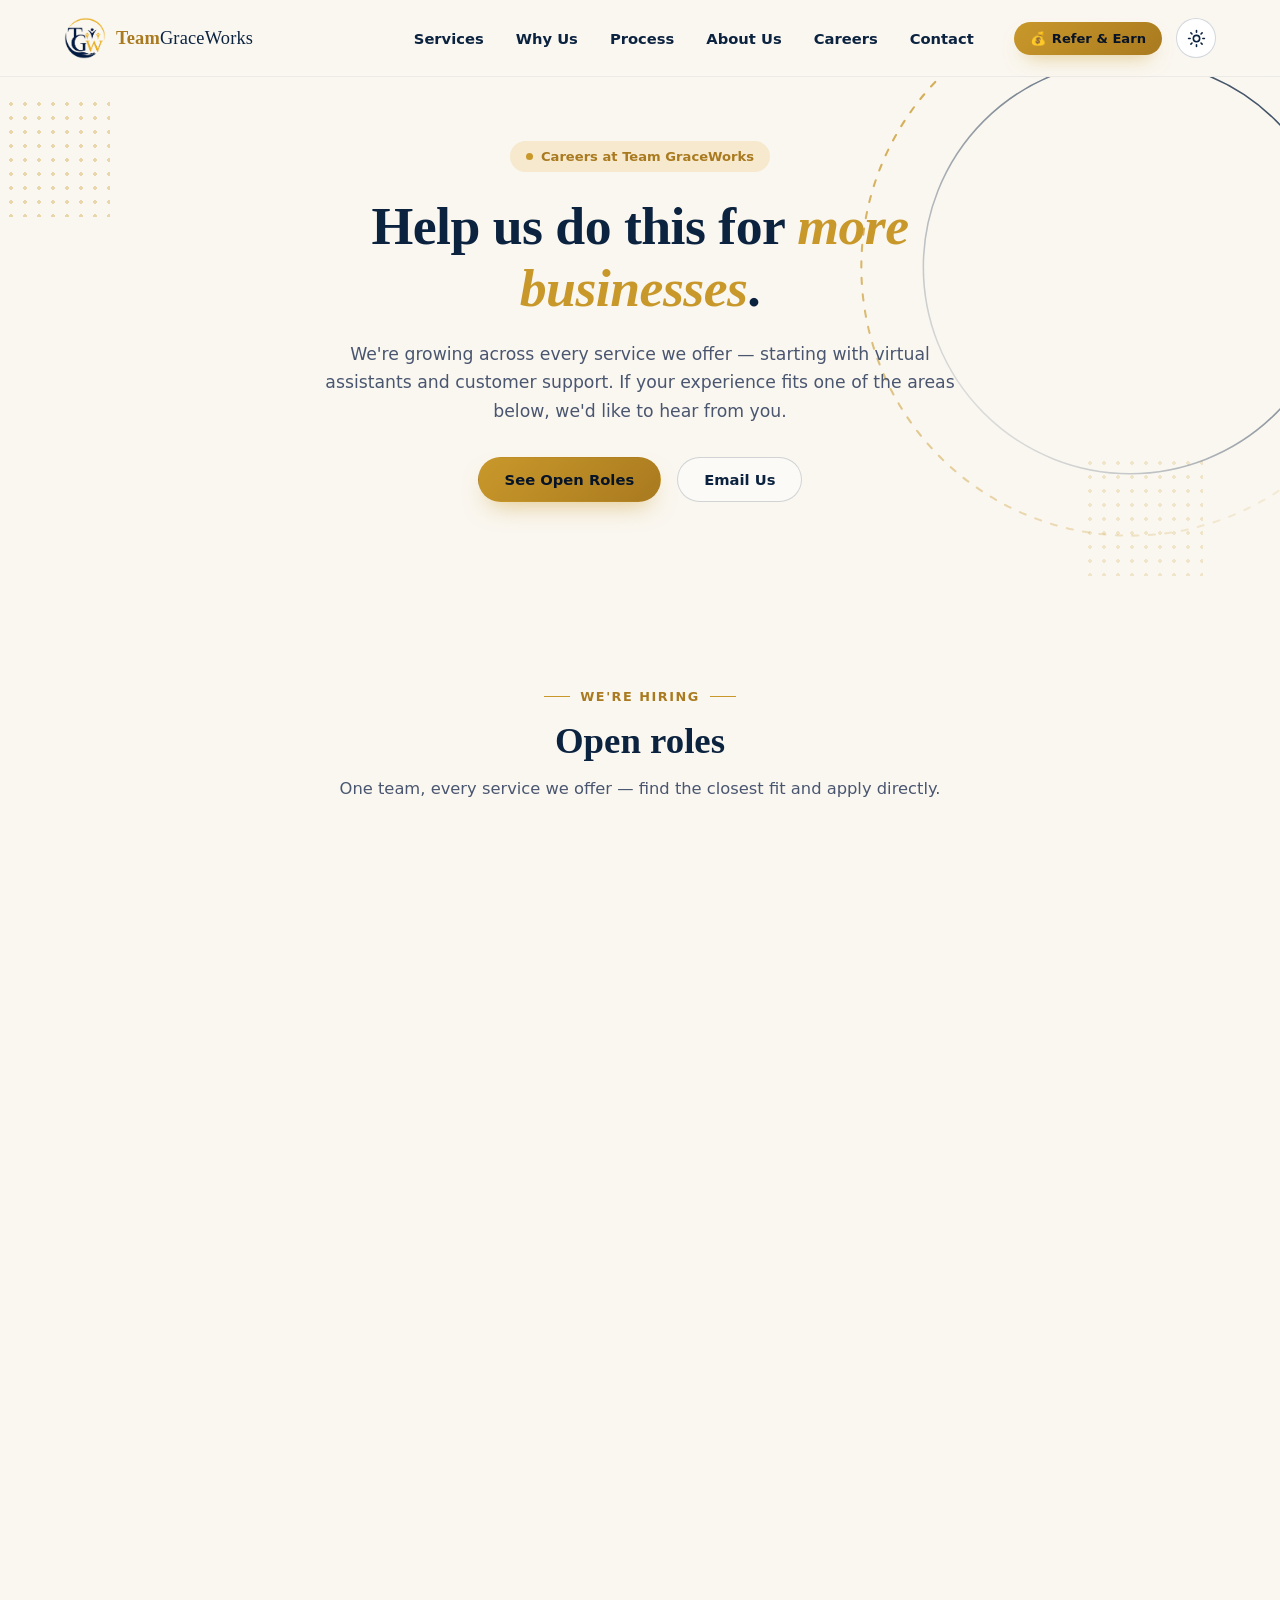
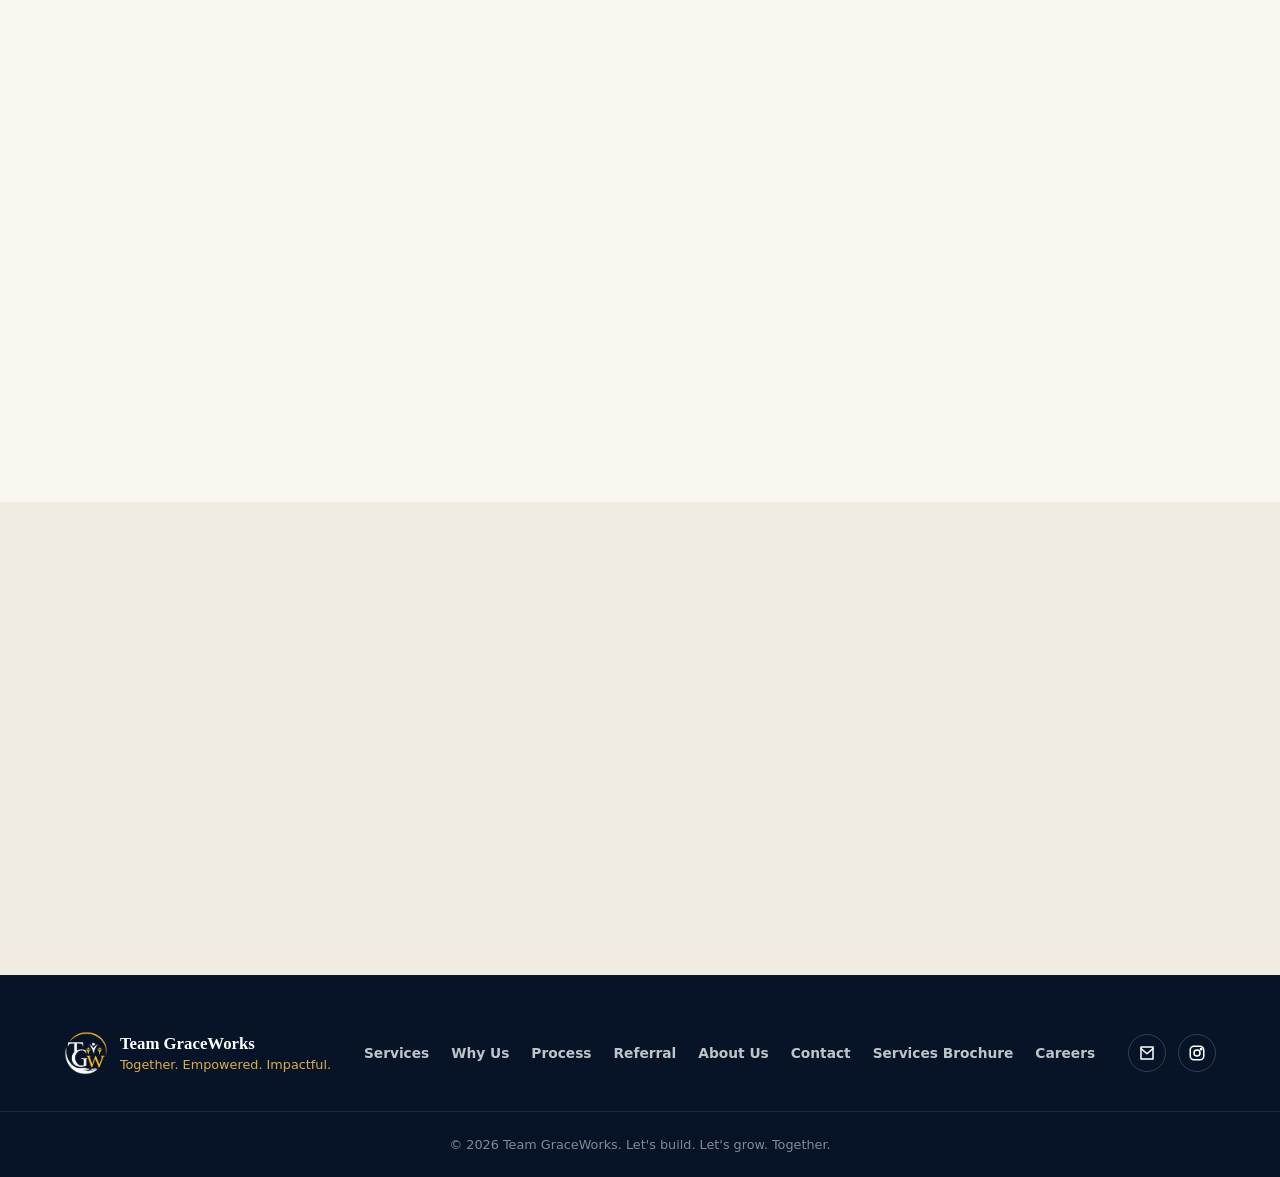
<file: careers.html>
<!doctype html>
<html lang="en">
<head>
<meta charset="UTF-8">
<meta name="viewport" content="width=device-width, initial-scale=1.0">

<meta http-equiv="Content-Security-Policy" content="default-src 'self'; script-src 'self'; style-src 'self' https://fonts.googleapis.com; font-src 'self' https://fonts.gstatic.com; img-src 'self' data:; object-src 'none'; base-uri 'self'; upgrade-insecure-requests">
<meta name="referrer" content="strict-origin-when-cross-origin">

<script src="theme-init.js"></script>
<title>Careers — Team GraceWorks</title>
<meta name="description" content="Join Team GraceWorks. We're growing across every service we offer — virtual assistants, customer support, website & app development, Shopify, digital marketing, consultation and growth support.">

<meta property="og:type" content="website">
<meta property="og:title" content="Careers — Team GraceWorks">
<meta property="og:description" content="Together. Empowered. Impactful. We're growing across every service we offer — see where you'd fit.">
<meta property="og:image" content="assets/og-image.jpg">

<meta name="theme-color" content="#faf7f0" media="(prefers-color-scheme: light)">
<meta name="theme-color" content="#0d1a2c" media="(prefers-color-scheme: dark)">

<link rel="icon" type="image/png" sizes="32x32" href="assets/favicon-32.png">
<link rel="icon" type="image/png" sizes="192x192" href="assets/favicon-192.png">
<link rel="apple-touch-icon" href="assets/favicon-192.png">

<link rel="preconnect" href="https://fonts.googleapis.com">
<link rel="preconnect" href="https://fonts.gstatic.com" crossorigin>
<link href="https://fonts.googleapis.com/css2?family=Manrope:wght@400;500;600;700;800&family=Fraunces:ital,opsz,wght@0,9..144,500;0,9..144,600;1,9..144,500&display=swap" rel="stylesheet">

<link rel="stylesheet" href="styles.css?v=20261110b">
</head>
<body>

<header class="site-header" id="siteHeader">
  <div class="wrap header__inner">
    <a href="index.html" class="brand">
      <img src="assets/logo-mark.png" alt="Team GraceWorks logo" class="brand__mark brand__mark--for-light">
      <img src="assets/logo-mark-light.png" alt="Team GraceWorks logo" class="brand__mark brand__mark--for-dark">
      <span class="brand__text">
        <strong>Team</strong>GraceWorks
      </span>
    </a>

    <div class="header__right">
      <nav class="nav" id="siteNav">
        <a href="index.html#referral" class="refer-badge refer-badge--nav" aria-label="Refer a friend and earn a commission">💰 Refer &amp; Earn a Commission</a>
        <a href="index.html#services">Services</a>
        <a href="index.html#why">Why Us</a>
        <a href="index.html#process">Process</a>
        <a href="about.html">About Us</a>
        <a href="careers.html" aria-current="page">Careers</a>
        <a href="index.html#contact">Contact</a>
      </nav>

      <div class="header__actions">
        <a href="index.html#referral" class="refer-badge" aria-label="Refer a friend and earn a commission">💰 <span>Refer &amp; Earn</span></a>
        <button class="theme-toggle" id="themeToggle" aria-label="Toggle dark mode" aria-pressed="false">
          <svg class="theme-toggle__icon theme-toggle__icon--sun" viewBox="0 0 24 24"><circle cx="12" cy="12" r="4"/><path d="M12 2v2M12 20v2M4.9 4.9l1.4 1.4M17.7 17.7l1.4 1.4M2 12h2M20 12h2M4.9 19.1l1.4-1.4M17.7 6.3l1.4-1.4"/></svg>
          <svg class="theme-toggle__icon theme-toggle__icon--moon" viewBox="0 0 24 24"><path d="M21 12.8A9 9 0 1 1 11.2 3 7 7 0 0 0 21 12.8z"/></svg>
        </button>
        <button class="nav-toggle" id="navToggle" aria-label="Toggle menu" aria-expanded="false">
          <span></span><span></span><span></span>
        </button>
      </div>
    </div>
  </div>
</header>

<main id="top">

  <!-- CAREERS HERO -->
  <section class="hero about-hero">
    <div class="hero__field" aria-hidden="true">
      <div class="dotgrid dotgrid--tl"></div>
      <div class="dotgrid dotgrid--br"></div>
      <svg class="hero__arc" viewBox="0 0 600 600" aria-hidden="true">
        <circle cx="300" cy="300" r="260" fill="none" stroke="url(#arcGradC)" stroke-width="2" stroke-dasharray="6 10" />
        <circle cx="300" cy="300" r="200" fill="none" stroke="url(#arcGrad2C)" stroke-width="1.5" />
        <defs>
          <linearGradient id="arcGradC" x1="0" y1="0" x2="1" y2="1">
            <stop offset="0%" stop-color="#c9982b"/>
            <stop offset="100%" stop-color="#c9982b" stop-opacity="0"/>
          </linearGradient>
          <linearGradient id="arcGrad2C" x1="1" y1="0" x2="0" y2="1">
            <stop offset="0%" class="arc-navy-stop" stop-color="#0c2340"/>
            <stop offset="100%" stop-color="#0c2340" stop-opacity="0"/>
          </linearGradient>
        </defs>
      </svg>
    </div>

    <div class="wrap about-hero__inner reveal">
      <span class="eyebrow"><span class="eyebrow__dot"></span>Careers at Team GraceWorks</span>
      <h1>Help us do this for <span class="highlight">more businesses</span>.</h1>
      <p class="hero__lede">We're growing across every service we offer — starting with virtual assistants and customer support. If your experience fits one of the areas below, we'd like to hear from you.</p>
      <div class="hero__ctas">
        <a href="#areas" class="btn btn--primary">See Open Roles</a>
        <a href="mailto:project.graceworks@gmail.com" class="btn btn--outline">Email Us</a>
      </div>
    </div>
  </section>

  <!-- OPEN AREAS -->
  <section id="areas" class="section">
    <div class="wrap">
      <div class="section__head reveal">
        <span class="kicker"><i></i>We're Hiring<i></i></span>
        <h2>Open roles</h2>
        <p>One team, every service we offer — find the closest fit and apply directly.</p>
      </div>

      <div class="vacancy-grid">

        <article class="vacancy-card reveal">
          <div class="vacancy-card__head">
            <h3>Virtual Assistant</h3>
            <span class="vacancy-card__badge">Remote</span>
          </div>
          <p>Handle day‑to‑day admin, scheduling and inbox management for our clients — an extra set of hands for the work that piles up.</p>
          <ul class="vacancy-card__list">
            <li><svg viewBox="0 0 24 24"><path d="M5 12l4 4 10-10"/></svg>Day‑to‑day admin, scheduling and inbox management</li>
            <li><svg viewBox="0 0 24 24"><path d="M5 12l4 4 10-10"/></svg>Data entry and document handling</li>
            <li><svg viewBox="0 0 24 24"><path d="M5 12l4 4 10-10"/></svg>Ongoing task handoff across multiple clients</li>
            <li><svg viewBox="0 0 24 24"><path d="M5 12l4 4 10-10"/></svg>Keeping things organized and on track</li>
          </ul>
          <button type="button" class="btn btn--outline vacancy-card__toggle" aria-expanded="false" aria-controls="form-va">Apply for this role</button>
          <form class="vacancy-card__form" id="form-va" data-role="Virtual Assistant" hidden>
            <div class="field">
              <label for="va-name">Name</label>
              <input id="va-name" name="name" type="text" required placeholder="Your full name">
            </div>
            <div class="field">
              <label for="va-email">Email</label>
              <input id="va-email" name="email" type="email" required placeholder="you@example.com">
            </div>
            <div class="field">
              <label for="va-phone">Phone Number</label>
              <input id="va-phone" name="phone" type="tel" required placeholder="Your phone number">
            </div>
            <div class="field">
              <label for="va-availability">Availability</label>
              <select id="va-availability" name="availability" required>
                <option value="" disabled selected>Select one</option>
                <option>Full-time</option>
                <option>Part-time</option>
                <option>Flexible</option>
              </select>
            </div>
            <div class="field">
              <label for="va-link">Portfolio / resume link</label>
              <input id="va-link" name="link" type="text" required placeholder="LinkedIn, portfolio, resume link, or any relevant link">
            </div>
            <div class="field">
              <label for="va-message">Tell us about yourself</label>
              <textarea id="va-message" name="message" rows="3" required placeholder="Relevant experience, availability, anything else worth knowing"></textarea>
            </div>
            <button type="submit" class="btn btn--primary btn--full">Send Application</button>
            <p class="form-note">Opens your email app with the message pre‑filled.</p>
          </form>
        </article>

        <article class="vacancy-card reveal">
          <div class="vacancy-card__head">
            <h3>Customer Support</h3>
            <span class="vacancy-card__badge">Remote</span>
          </div>
          <p>Provide friendly, responsive support for our clients' customers — every message, call or query handled promptly.</p>
          <ul class="vacancy-card__list">
            <li><svg viewBox="0 0 24 24"><path d="M5 12l4 4 10-10"/></svg>Respond to customer messages, calls or queries</li>
            <li><svg viewBox="0 0 24 24"><path d="M5 12l4 4 10-10"/></svg>Keep a consistent, on‑brand tone across interactions</li>
            <li><svg viewBox="0 0 24 24"><path d="M5 12l4 4 10-10"/></svg>Handle common questions and issues directly</li>
            <li><svg viewBox="0 0 24 24"><path d="M5 12l4 4 10-10"/></svg>Flag anything that needs escalation</li>
          </ul>
          <button type="button" class="btn btn--outline vacancy-card__toggle" aria-expanded="false" aria-controls="form-cs">Apply for this role</button>
          <form class="vacancy-card__form" id="form-cs" data-role="Customer Support" hidden>
            <div class="field">
              <label for="cs-name">Name</label>
              <input id="cs-name" name="name" type="text" required placeholder="Your full name">
            </div>
            <div class="field">
              <label for="cs-email">Email</label>
              <input id="cs-email" name="email" type="email" required placeholder="you@example.com">
            </div>
            <div class="field">
              <label for="cs-phone">Phone Number</label>
              <input id="cs-phone" name="phone" type="tel" required placeholder="Your phone number">
            </div>
            <div class="field">
              <label for="cs-availability">Availability</label>
              <select id="cs-availability" name="availability" required>
                <option value="" disabled selected>Select one</option>
                <option>Full-time</option>
                <option>Part-time</option>
                <option>Flexible</option>
              </select>
            </div>
            <div class="field">
              <label for="cs-link">Portfolio / resume link</label>
              <input id="cs-link" name="link" type="text" required placeholder="LinkedIn, portfolio, resume link, or any relevant link">
            </div>
            <div class="field">
              <label for="cs-message">Tell us about yourself</label>
              <textarea id="cs-message" name="message" rows="3" required placeholder="Relevant experience, availability, anything else worth knowing"></textarea>
            </div>
            <button type="submit" class="btn btn--primary btn--full">Send Application</button>
            <p class="form-note">Opens your email app with the message pre‑filled.</p>
          </form>
        </article>

        <article class="vacancy-card reveal">
          <div class="vacancy-card__head">
            <h3>Website &amp; App Development</h3>
            <span class="vacancy-card__badge">Remote</span>
          </div>
          <p>Build custom websites and apps for our clients — no two projects the same.</p>
          <ul class="vacancy-card__list">
            <li><svg viewBox="0 0 24 24"><path d="M5 12l4 4 10-10"/></svg>Design and build websites or apps around client needs</li>
            <li><svg viewBox="0 0 24 24"><path d="M5 12l4 4 10-10"/></svg>Structure clean, easy‑to‑use navigation</li>
            <li><svg viewBox="0 0 24 24"><path d="M5 12l4 4 10-10"/></svg>Build mobile‑responsive, cross‑device layouts</li>
            <li><svg viewBox="0 0 24 24"><path d="M5 12l4 4 10-10"/></svg>Walk clients through their site once it's live</li>
          </ul>
          <button type="button" class="btn btn--outline vacancy-card__toggle" aria-expanded="false" aria-controls="form-wad">Apply for this role</button>
          <form class="vacancy-card__form" id="form-wad" data-role="Website &amp; App Development" hidden>
            <div class="field">
              <label for="wad-name">Name</label>
              <input id="wad-name" name="name" type="text" required placeholder="Your full name">
            </div>
            <div class="field">
              <label for="wad-email">Email</label>
              <input id="wad-email" name="email" type="email" required placeholder="you@example.com">
            </div>
            <div class="field">
              <label for="wad-phone">Phone Number</label>
              <input id="wad-phone" name="phone" type="tel" required placeholder="Your phone number">
            </div>
            <div class="field">
              <label for="wad-availability">Availability</label>
              <select id="wad-availability" name="availability" required>
                <option value="" disabled selected>Select one</option>
                <option>Full-time</option>
                <option>Part-time</option>
                <option>Flexible</option>
              </select>
            </div>
            <div class="field">
              <label for="wad-link">Portfolio / resume link</label>
              <input id="wad-link" name="link" type="text" required placeholder="LinkedIn, portfolio, resume link, or any relevant link">
            </div>
            <div class="field">
              <label for="wad-message">Tell us about yourself</label>
              <textarea id="wad-message" name="message" rows="3" required placeholder="Relevant experience, availability, anything else worth knowing"></textarea>
            </div>
            <button type="submit" class="btn btn--primary btn--full">Send Application</button>
            <p class="form-note">Opens your email app with the message pre‑filled.</p>
          </form>
        </article>

        <article class="vacancy-card reveal">
          <div class="vacancy-card__head">
            <h3>Shopify Development</h3>
            <span class="vacancy-card__badge">Remote</span>
          </div>
          <p>Build and customize Shopify stores that convert.</p>
          <ul class="vacancy-card__list">
            <li><svg viewBox="0 0 24 24"><path d="M5 12l4 4 10-10"/></svg>Theme customization or fully custom Shopify builds</li>
            <li><svg viewBox="0 0 24 24"><path d="M5 12l4 4 10-10"/></svg>App and integration setup — payments, shipping, inventory</li>
            <li><svg viewBox="0 0 24 24"><path d="M5 12l4 4 10-10"/></svg>Product upload and store configuration</li>
            <li><svg viewBox="0 0 24 24"><path d="M5 12l4 4 10-10"/></svg>Conversion‑focused layout and checkout work</li>
          </ul>
          <button type="button" class="btn btn--outline vacancy-card__toggle" aria-expanded="false" aria-controls="form-sd">Apply for this role</button>
          <form class="vacancy-card__form" id="form-sd" data-role="Shopify Development" hidden>
            <div class="field">
              <label for="sd-name">Name</label>
              <input id="sd-name" name="name" type="text" required placeholder="Your full name">
            </div>
            <div class="field">
              <label for="sd-email">Email</label>
              <input id="sd-email" name="email" type="email" required placeholder="you@example.com">
            </div>
            <div class="field">
              <label for="sd-phone">Phone Number</label>
              <input id="sd-phone" name="phone" type="tel" required placeholder="Your phone number">
            </div>
            <div class="field">
              <label for="sd-availability">Availability</label>
              <select id="sd-availability" name="availability" required>
                <option value="" disabled selected>Select one</option>
                <option>Full-time</option>
                <option>Part-time</option>
                <option>Flexible</option>
              </select>
            </div>
            <div class="field">
              <label for="sd-link">Portfolio / resume link</label>
              <input id="sd-link" name="link" type="text" required placeholder="LinkedIn, portfolio, resume link, or any relevant link">
            </div>
            <div class="field">
              <label for="sd-message">Tell us about yourself</label>
              <textarea id="sd-message" name="message" rows="3" required placeholder="Relevant experience, availability, anything else worth knowing"></textarea>
            </div>
            <button type="submit" class="btn btn--primary btn--full">Send Application</button>
            <p class="form-note">Opens your email app with the message pre‑filled.</p>
          </form>
        </article>

        <article class="vacancy-card reveal">
          <div class="vacancy-card__head">
            <h3>Digital Marketing</h3>
            <span class="vacancy-card__badge">Remote</span>
          </div>
          <p>Run result‑driven marketing campaigns for our clients.</p>
          <ul class="vacancy-card__list">
            <li><svg viewBox="0 0 24 24"><path d="M5 12l4 4 10-10"/></svg>Plan social media strategy and content</li>
            <li><svg viewBox="0 0 24 24"><path d="M5 12l4 4 10-10"/></svg>Run paid ad campaigns and audience targeting</li>
            <li><svg viewBox="0 0 24 24"><path d="M5 12l4 4 10-10"/></svg>Track performance and report on what's working</li>
            <li><svg viewBox="0 0 24 24"><path d="M5 12l4 4 10-10"/></svg>Adjust strategy based on real results</li>
          </ul>
          <button type="button" class="btn btn--outline vacancy-card__toggle" aria-expanded="false" aria-controls="form-dm">Apply for this role</button>
          <form class="vacancy-card__form" id="form-dm" data-role="Digital Marketing" hidden>
            <div class="field">
              <label for="dm-name">Name</label>
              <input id="dm-name" name="name" type="text" required placeholder="Your full name">
            </div>
            <div class="field">
              <label for="dm-email">Email</label>
              <input id="dm-email" name="email" type="email" required placeholder="you@example.com">
            </div>
            <div class="field">
              <label for="dm-phone">Phone Number</label>
              <input id="dm-phone" name="phone" type="tel" required placeholder="Your phone number">
            </div>
            <div class="field">
              <label for="dm-availability">Availability</label>
              <select id="dm-availability" name="availability" required>
                <option value="" disabled selected>Select one</option>
                <option>Full-time</option>
                <option>Part-time</option>
                <option>Flexible</option>
              </select>
            </div>
            <div class="field">
              <label for="dm-link">Portfolio / resume link</label>
              <input id="dm-link" name="link" type="text" required placeholder="LinkedIn, portfolio, resume link, or any relevant link">
            </div>
            <div class="field">
              <label for="dm-message">Tell us about yourself</label>
              <textarea id="dm-message" name="message" rows="3" required placeholder="Relevant experience, availability, anything else worth knowing"></textarea>
            </div>
            <button type="submit" class="btn btn--primary btn--full">Send Application</button>
            <p class="form-note">Opens your email app with the message pre‑filled.</p>
          </form>
        </article>

        <article class="vacancy-card reveal">
          <div class="vacancy-card__head">
            <h3>Business Consultation</h3>
            <span class="vacancy-card__badge">Remote</span>
          </div>
          <p>Help clients work through business challenges with practical guidance.</p>
          <ul class="vacancy-card__list">
            <li><svg viewBox="0 0 24 24"><path d="M5 12l4 4 10-10"/></svg>Assess where a client's business is getting stuck</li>
            <li><svg viewBox="0 0 24 24"><path d="M5 12l4 4 10-10"/></svg>Build a prioritized action plan</li>
            <li><svg viewBox="0 0 24 24"><path d="M5 12l4 4 10-10"/></svg>Provide practical, actionable recommendations</li>
            <li><svg viewBox="0 0 24 24"><path d="M5 12l4 4 10-10"/></svg>Check in regularly as things evolve</li>
          </ul>
          <button type="button" class="btn btn--outline vacancy-card__toggle" aria-expanded="false" aria-controls="form-bc">Apply for this role</button>
          <form class="vacancy-card__form" id="form-bc" data-role="Business Consultation" hidden>
            <div class="field">
              <label for="bc-name">Name</label>
              <input id="bc-name" name="name" type="text" required placeholder="Your full name">
            </div>
            <div class="field">
              <label for="bc-email">Email</label>
              <input id="bc-email" name="email" type="email" required placeholder="you@example.com">
            </div>
            <div class="field">
              <label for="bc-phone">Phone Number</label>
              <input id="bc-phone" name="phone" type="tel" required placeholder="Your phone number">
            </div>
            <div class="field">
              <label for="bc-availability">Availability</label>
              <select id="bc-availability" name="availability" required>
                <option value="" disabled selected>Select one</option>
                <option>Full-time</option>
                <option>Part-time</option>
                <option>Flexible</option>
              </select>
            </div>
            <div class="field">
              <label for="bc-link">Portfolio / resume link</label>
              <input id="bc-link" name="link" type="text" required placeholder="LinkedIn, portfolio, resume link, or any relevant link">
            </div>
            <div class="field">
              <label for="bc-message">Tell us about yourself</label>
              <textarea id="bc-message" name="message" rows="3" required placeholder="Relevant experience, availability, anything else worth knowing"></textarea>
            </div>
            <button type="submit" class="btn btn--primary btn--full">Send Application</button>
            <p class="form-note">Opens your email app with the message pre‑filled.</p>
          </form>
        </article>

        <article class="vacancy-card reveal">
          <div class="vacancy-card__head">
            <h3>Growth Support</h3>
            <span class="vacancy-card__badge">Remote</span>
          </div>
          <p>Provide ongoing strategy and support to help clients scale.</p>
          <ul class="vacancy-card__list">
            <li><svg viewBox="0 0 24 24"><path d="M5 12l4 4 10-10"/></svg>Regular client check‑ins</li>
            <li><svg viewBox="0 0 24 24"><path d="M5 12l4 4 10-10"/></svg>Adjust strategy based on what's working</li>
            <li><svg viewBox="0 0 24 24"><path d="M5 12l4 4 10-10"/></svg>Be an accountable long‑term partner</li>
            <li><svg viewBox="0 0 24 24"><path d="M5 12l4 4 10-10"/></svg>Support clients after launch, not just before</li>
          </ul>
          <button type="button" class="btn btn--outline vacancy-card__toggle" aria-expanded="false" aria-controls="form-gs">Apply for this role</button>
          <form class="vacancy-card__form" id="form-gs" data-role="Growth Support" hidden>
            <div class="field">
              <label for="gs-name">Name</label>
              <input id="gs-name" name="name" type="text" required placeholder="Your full name">
            </div>
            <div class="field">
              <label for="gs-email">Email</label>
              <input id="gs-email" name="email" type="email" required placeholder="you@example.com">
            </div>
            <div class="field">
              <label for="gs-phone">Phone Number</label>
              <input id="gs-phone" name="phone" type="tel" required placeholder="Your phone number">
            </div>
            <div class="field">
              <label for="gs-availability">Availability</label>
              <select id="gs-availability" name="availability" required>
                <option value="" disabled selected>Select one</option>
                <option>Full-time</option>
                <option>Part-time</option>
                <option>Flexible</option>
              </select>
            </div>
            <div class="field">
              <label for="gs-link">Portfolio / resume link</label>
              <input id="gs-link" name="link" type="text" required placeholder="LinkedIn, portfolio, resume link, or any relevant link">
            </div>
            <div class="field">
              <label for="gs-message">Tell us about yourself</label>
              <textarea id="gs-message" name="message" rows="3" required placeholder="Relevant experience, availability, anything else worth knowing"></textarea>
            </div>
            <button type="submit" class="btn btn--primary btn--full">Send Application</button>
            <p class="form-note">Opens your email app with the message pre‑filled.</p>
          </form>
        </article>

      </div>
    </div>
  </section>

  <!-- GENERAL CONTACT -->
  <section id="apply" class="section section--tint">
    <div class="wrap section__head reveal">
      <span class="kicker"><i></i>Not Sure Where You Fit<i></i></span>
      <h2>Reach out directly</h2>
      <p>Don't see the exact role above? Send us a message anyway — we're always open to hearing from people who'd be a good fit.</p>
      <div class="about-cta">
        <a href="mailto:project.graceworks@gmail.com" class="btn btn--primary">Email Us</a>
      </div>
    </div>
  </section>

</main>

<footer class="footer">
  <div class="wrap footer__inner">
    <div class="footer__brand">
      <img src="assets/logo-mark-light.png" alt="Team GraceWorks logo" class="brand__mark">
      <div>
        <strong>Team GraceWorks</strong>
        <span>Together. Empowered. Impactful.</span>
      </div>
    </div>

    <nav class="footer__links">
      <a href="index.html#services">Services</a>
      <a href="index.html#why">Why Us</a>
      <a href="index.html#process">Process</a>
      <a href="index.html#referral">Referral</a>
      <a href="about.html">About Us</a>
      <a href="index.html#contact">Contact</a>
      <a href="brochure.html">Services Brochure</a>
      <a href="careers.html">Careers</a>
    </nav>

    <div class="footer__social">
      <a href="mailto:project.graceworks@gmail.com" aria-label="Email Team GraceWorks">
        <svg viewBox="0 0 24 24"><path d="M4 4h16v16H4z"/><path d="M4 6l8 7 8-7"/></svg>
      </a>
      <a href="https://www.instagram.com/teamgraceworks_?utm_source=qr" target="_blank" rel="noopener noreferrer" aria-label="Team GraceWorks on Instagram">
        <svg viewBox="0 0 24 24"><rect x="3" y="3" width="18" height="18" rx="5"/><circle cx="12" cy="12" r="4"/><circle cx="17.5" cy="6.5" r="1"/></svg>
      </a>
    </div>
  </div>
  <div class="wrap footer__bottom">
    <p>&copy; <span id="year"></span> Team GraceWorks. Let's build. Let's grow. Together.</p>
  </div>
</footer>

<a href="#top" class="to-top" id="toTop" aria-label="Back to top">
  <svg viewBox="0 0 24 24"><path d="M12 19V5"/><path d="M5 12l7-7 7 7"/></svg>
</a>

<script src="script.js"></script>
</body>
</html>
</file>
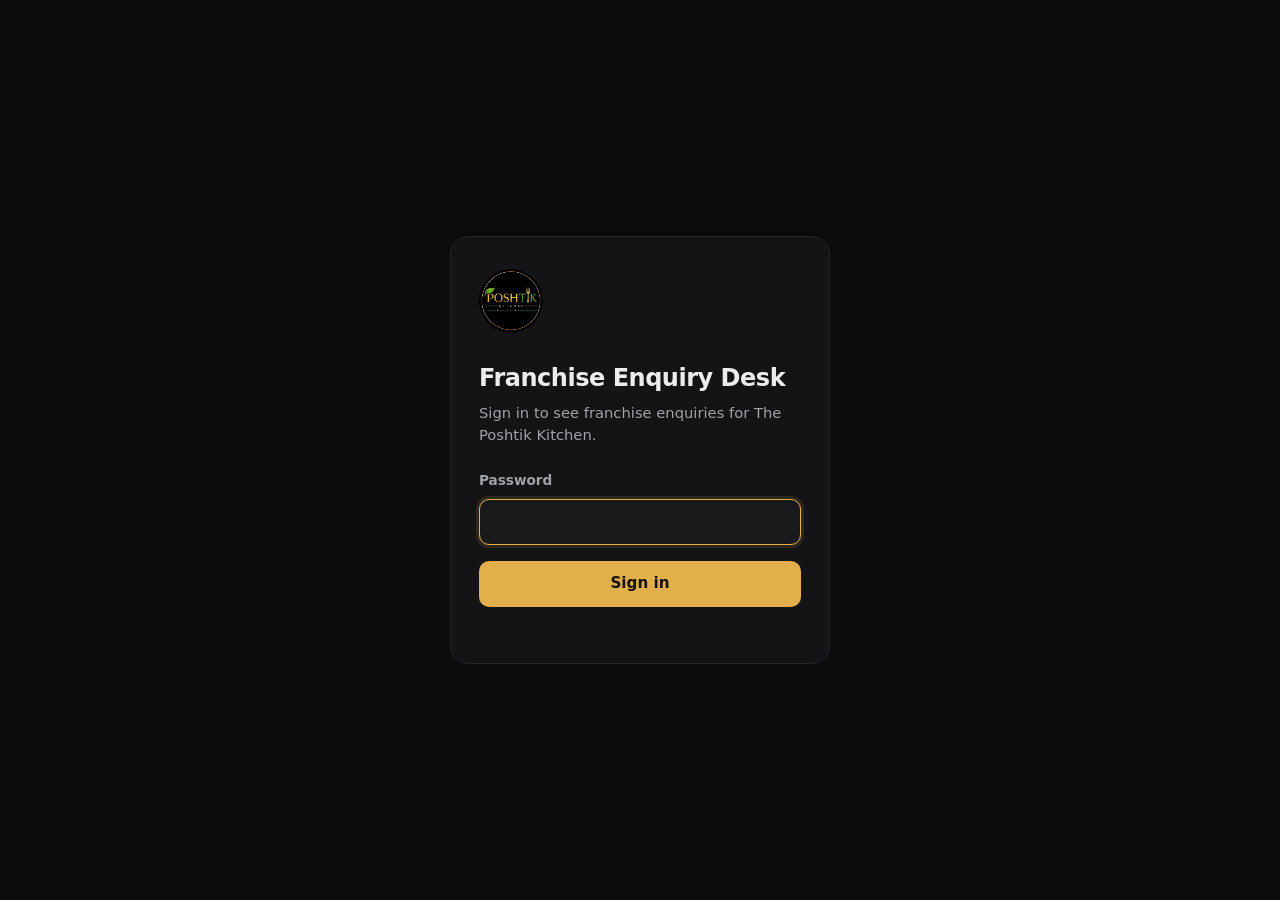
<file: poshtik-admin.html>
<!doctype html>
<html lang="en">
<head>
<meta charset="UTF-8">
<meta name="viewport" content="width=device-width, initial-scale=1.0">

<meta http-equiv="Content-Security-Policy" content="default-src 'self'; script-src 'self'; style-src 'self' https://fonts.googleapis.com; font-src 'self' https://fonts.gstatic.com; img-src 'self' data:; connect-src https://script.google.com https://script.googleusercontent.com; form-action 'self'; object-src 'none'; base-uri 'self'; upgrade-insecure-requests">
<meta name="referrer" content="no-referrer">
<meta name="robots" content="noindex, nofollow">

<title>Franchise Enquiry Desk — The Poshtik Kitchen</title>
<meta name="theme-color" content="#0c0c0d">

<link rel="icon" type="image/png" sizes="32x32" href="assets/poshtik/icon-32.png">
<link rel="icon" type="image/png" sizes="192x192" href="assets/poshtik/icon-192.png">
<link rel="apple-touch-icon" href="assets/poshtik/icon-192.png">

<link rel="preconnect" href="https://fonts.googleapis.com">
<link rel="preconnect" href="https://fonts.gstatic.com" crossorigin>
<link href="https://fonts.googleapis.com/css2?family=Manrope:wght@400;500;600;700;800&display=swap" rel="stylesheet">
<link rel="stylesheet" href="poshtik-admin.css?v=20261117e">
<script src="poshtik-admin.js?v=20261117e" defer></script>
</head>
<body data-endpoint="https://script.google.com/macros/s/AKfycbx6ycnxuw4jg7knb2OthcCzR5kk3jRSdYPsUnQKLcTFJ9gq31VLHVwg5J6SXKtAzQM/exec">

<section class="lock" id="lock">
  <div class="lock__card">
    <img class="lock__logo" src="assets/poshtik/logo-480.webp" width="64" height="64" alt="Poshtik Kitchen">
    <h1>Franchise Enquiry Desk</h1>
    <p class="lock__sub">Sign in to see franchise enquiries for The Poshtik Kitchen.</p>
    <form id="lockForm">
      <label for="pw">Password</label>
      <input class="input" id="pw" type="password" autocomplete="current-password" required>
      <button class="btn btn--primary btn--full" id="openBtn" type="submit">Sign in</button>
      <p class="msg" id="lockMsg" role="alert"></p>
    </form>
  </div>
</section>

<div class="app" id="desk" hidden>
  <header class="topbar">
    <div class="topbar__in">
      <div class="brand">
        <img src="assets/poshtik/logo-480.webp" width="34" height="34" alt="">
        <div>
          <h1>Franchise Enquiry Desk</h1>
          <p>The Poshtik Kitchen</p>
        </div>
      </div>
      <div class="tools">
        <span class="updated" id="updated"></span>
        <button class="btn btn--quiet" id="refreshBtn" type="button" aria-label="Refresh"><span class="ico" data-icon="refresh"></span><span class="btn__text">Refresh</span></button>
        <button class="btn btn--quiet" id="lockBtn" type="button" aria-label="Lock"><span class="ico" data-icon="lock"></span><span class="btn__text">Lock</span></button>
      </div>
    </div>
  </header>

  <main class="main">
    <section class="stats" aria-label="Summary">
      <div class="stat"><p class="stat__label">Total</p><p class="stat__value" id="sTotal">0</p></div>
      <div class="stat"><p class="stat__label">This week</p><p class="stat__value" id="sWeek">0</p></div>
      <div class="stat stat--accent"><p class="stat__label">Today</p><p class="stat__value" id="sToday">0</p></div>
    </section>

    <section aria-labelledby="listTitle">
      <div class="listbar">
        <h2 id="listTitle">Enquiries <span class="pill" id="count">0</span></h2>
        <label class="search">
          <span class="ico" data-icon="search"></span>
          <input id="q" type="search" placeholder="Search name, number or city" aria-label="Search enquiries">
        </label>
      </div>
      <ul class="cards" id="rows"></ul>
      <div class="empty" id="empty" hidden>
        <span class="ico ico--lg" data-icon="inbox"></span>
        <p id="emptyText">No enquiries yet.</p>
      </div>
    </section>
  </main>
</div>

</body>
</html>
</file>
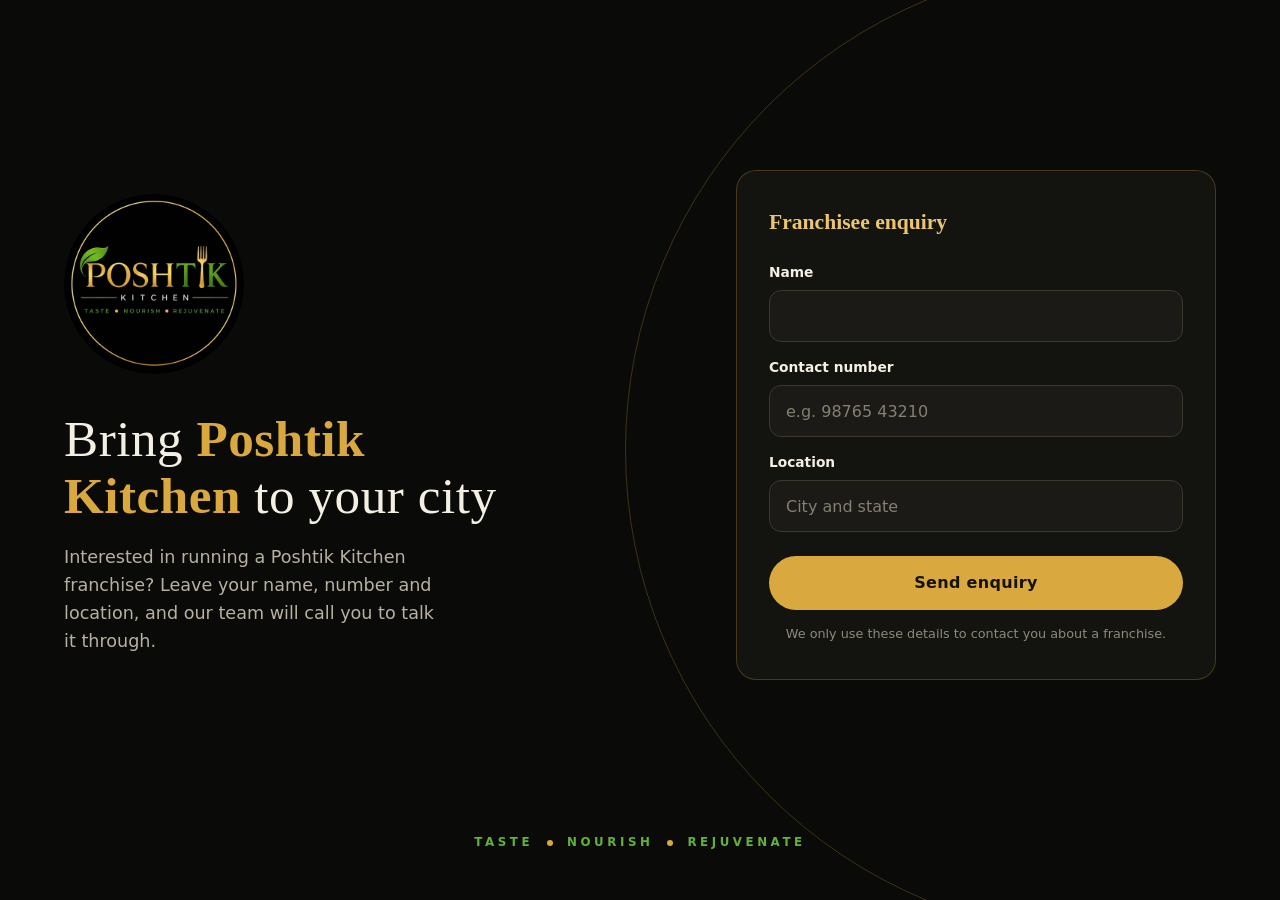
<file: poshtik-franchise.html>
<!doctype html>
<html lang="en">
<head>
<meta charset="UTF-8">
<meta name="viewport" content="width=device-width, initial-scale=1.0">

<meta http-equiv="Content-Security-Policy" content="default-src 'self'; script-src 'self'; style-src 'self' https://fonts.googleapis.com; font-src 'self' https://fonts.gstatic.com; img-src 'self' data:; connect-src https://script.google.com https://script.googleusercontent.com; form-action 'self'; object-src 'none'; base-uri 'self'; upgrade-insecure-requests">
<meta name="referrer" content="strict-origin-when-cross-origin">

<title>Franchisee Enquiry — The Poshtik Kitchen</title>
<meta name="description" content="Interested in a Poshtik Kitchen franchise? Share your name, contact number and location, and the team will call you back.">
<meta name="theme-color" content="#0a0a08">

<meta property="og:type" content="website">
<meta property="og:title" content="Franchisee Enquiry — The Poshtik Kitchen">
<meta property="og:description" content="Bring Poshtik Kitchen to your city. Share your details and the team will call you back.">
<meta property="og:url" content="https://teamgraceworks.com/poshtik-franchise.html">
<meta property="og:image" content="https://teamgraceworks.com/assets/poshtik/og.jpg">
<meta name="twitter:card" content="summary_large_image">

<link rel="icon" type="image/png" sizes="32x32" href="assets/poshtik/icon-32.png">
<link rel="icon" type="image/png" sizes="192x192" href="assets/poshtik/icon-192.png">
<link rel="apple-touch-icon" href="assets/poshtik/icon-192.png">

<link rel="preconnect" href="https://fonts.googleapis.com">
<link rel="preconnect" href="https://fonts.gstatic.com" crossorigin>
<link href="https://fonts.googleapis.com/css2?family=Cinzel:wght@500;600&family=Montserrat:wght@400;500;600;700&display=swap" rel="stylesheet">
<link rel="stylesheet" href="poshtik.css?v=20261117">
<script src="poshtik.js?v=20261117" defer></script>
</head>
<body>

<main class="pk">
  <section class="pk__intro">
    <picture>
      <source srcset="assets/poshtik/logo-480.webp" type="image/webp">
      <img class="pk__logo" src="assets/poshtik/logo-480.png" width="480" height="480" alt="Poshtik Kitchen — Taste, Nourish, Rejuvenate">
    </picture>

    <h1 class="pk__title">Bring <span>Poshtik Kitchen</span> to your city</h1>
    <p class="pk__lede">Interested in running a Poshtik Kitchen franchise? Leave your name, number and location, and our team will call you to talk it through.</p>
  </section>

  <section class="pk__panel" aria-labelledby="formTitle">
    <form class="pk__form" id="enquiryForm" novalidate
          data-endpoint="https://script.google.com/macros/s/AKfycbx6ycnxuw4jg7knb2OthcCzR5kk3jRSdYPsUnQKLcTFJ9gq31VLHVwg5J6SXKtAzQM/exec">
      <h2 class="pk__form-title" id="formTitle">Franchisee enquiry</h2>

      <div class="pk__field">
        <label for="fName">Name</label>
        <input id="fName" name="name" type="text" autocomplete="name" maxlength="80" required aria-describedby="fNameError">
        <p class="pk__error" id="fNameError"></p>
      </div>

      <div class="pk__field">
        <label for="fPhone">Contact number</label>
        <input id="fPhone" name="phone" type="tel" inputmode="tel" autocomplete="tel" maxlength="20" placeholder="e.g. 98765 43210" required aria-describedby="fPhoneError">
        <p class="pk__error" id="fPhoneError"></p>
      </div>

      <div class="pk__field">
        <label for="fLocation">Location</label>
        <input id="fLocation" name="location" type="text" autocomplete="address-level2" maxlength="120" placeholder="City and state" required aria-describedby="fLocationError">
        <p class="pk__error" id="fLocationError"></p>
      </div>

      <div class="pk__trap" aria-hidden="true">
        <label for="fWebsite">Leave this empty</label>
        <input id="fWebsite" name="website" type="text" tabindex="-1" autocomplete="off">
      </div>

      <button class="pk__submit" type="submit">Send enquiry</button>
      <p class="pk__status" id="formStatus" role="status" aria-live="polite"></p>
      <p class="pk__note">We only use these details to contact you about a franchise.</p>
    </form>

    <div class="pk__thanks" id="thanks" tabindex="-1" hidden>
      <h2 class="pk__thanks-title">Thank you<span id="thanksName"></span>.</h2>
      <p>Our team will call you on <strong id="thanksPhone"></strong> to talk about a Poshtik Kitchen franchise in <strong id="thanksLocation"></strong>.</p>
    </div>
  </section>

  <p class="pk__tagline" aria-hidden="true">Taste <i></i> Nourish <i></i> Rejuvenate</p>
</main>

</body>
</html>
</file>
<file: styles.css>
/* ---------- Design tokens ---------- */
:root{
  /* fixed brand colors — same in both themes, used for deliberately-navy blocks */
  --navy-950:#071427;
  --navy-900:#0c2340;
  --navy-800:#153a63;
  --navy-700:#1f4a7a;
  --gold-600:#a97a1f;
  --gold-500:#c9982b;
  --gold-400:#dcae4a;
  --gold-100:#f6e9cd;
  --white:#ffffff;

  --font-display:"Fraunces", Georgia, serif;
  --font-body:"Manrope", system-ui, -apple-system, "Segoe UI", sans-serif;

  --radius-lg:24px;
  --radius-md:16px;
  --radius-sm:10px;

  --gutter:clamp(24px, 5vw, 120px);

  /* theme tokens — light (default) */
  --bg:#faf7f0;
  --bg-tint:#f1ece1;
  --surface:#ffffff;
  --heading:#0c2340;
  --text:#152238;
  --text-soft:#4a5670;
  --border:rgba(12,35,64,.06);
  --border-strong:rgba(12,35,64,.18);
  --header-bg:rgba(250,247,240,.75);
  --header-bg-solid:rgba(250,247,240,.94);
  --btn-outline-bg:rgba(255,255,255,.4);
  --shadow-soft:0 10px 30px -12px rgba(12,35,64,0.18);
  --shadow-lift:0 20px 45px -15px rgba(12,35,64,0.28);

  color-scheme:light;
}

:root[data-theme="dark"]{
  --bg:#0a1528;
  --bg-tint:#0e1d36;
  --surface:#13243f;
  --heading:#f4f6fa;
  --text:#eef1f6;
  --text-soft:#b0bbd0;
  --border:rgba(150,180,230,.12);
  --border-strong:rgba(150,180,230,.22);
  --header-bg:rgba(8,17,32,.68);
  --header-bg-solid:rgba(8,17,32,.92);
  --btn-outline-bg:rgba(255,255,255,.04);
  --shadow-soft:0 14px 34px -16px rgba(0,0,0,.7), inset 0 1px 0 rgba(255,255,255,.04);
  --shadow-lift:0 26px 54px -20px rgba(0,0,0,.8), inset 0 1px 0 rgba(255,255,255,.05);

  /* dark-only helpers used by the "Dark mode polish" block at the end of this file */
  --card-fill:linear-gradient(180deg, rgba(110,160,240,.085), rgba(110,160,240,0) 60%), #13243f;
  --gold-glow:rgba(220,174,74,.38);
  scrollbar-color:#2c4d7e #0a1528;

  color-scheme:dark;
}

*,*::before,*::after{ box-sizing:border-box; }
html{ scroll-behavior:smooth; }
body{
  margin:0;
  font-family:var(--font-body);
  color:var(--text);
  background:var(--bg);
  -webkit-font-smoothing:antialiased;
  overflow-x:hidden;
  transition:background .3s ease, color .3s ease;
}
img{ max-width:100%; display:block; }
a{ color:inherit; text-decoration:none; }
h1,h2,h3{ font-family:var(--font-display); color:var(--heading); margin:0; line-height:1.15; }
p{ margin:0; color:var(--text-soft); line-height:1.65; }
ul{ list-style:none; margin:0; padding:0; }
button{ font-family:inherit; cursor:pointer; }
svg{ fill:none; stroke:currentColor; stroke-width:2; stroke-linecap:round; stroke-linejoin:round; }

.wrap{
  margin:0 auto;
  padding:0 var(--gutter);
}

/* ---------- Reveal animation ---------- */
.reveal{
  opacity:0;
  transform:translateY(24px);
  transition:opacity .7s ease, transform .7s ease;
}
.reveal.is-visible{
  opacity:1;
  transform:translateY(0);
}

/* ---------- Header ---------- */
.site-header{
  position:sticky;
  top:0;
  z-index:100;
  background:var(--header-bg);
  backdrop-filter:blur(10px);
  border-bottom:1px solid var(--border);
  transition:box-shadow .3s ease, background .3s ease, border-color .3s ease;
}
.site-header.is-scrolled{
  background:var(--header-bg-solid);
  box-shadow:var(--shadow-soft);
}
.header__inner{
  display:flex;
  align-items:center;
  justify-content:space-between;
  height:76px;
}
.brand{ display:flex; align-items:center; gap:10px; }
.brand__mark{ height:42px; width:auto; }
.brand__mark--for-dark{ display:none; }
:root[data-theme="dark"] .brand__mark--for-light{ display:none; }
:root[data-theme="dark"] .brand__mark--for-dark{ display:block; }
.brand__text{
  font-family:var(--font-display);
  font-size:1.15rem;
  color:var(--heading);
  letter-spacing:.01em;
}
.brand__text strong{ color:var(--gold-600); }

.header__right{ display:flex; align-items:center; gap:40px; }

.nav{ display:flex; align-items:center; gap:32px; }
.nav a{
  font-size:.92rem;
  font-weight:600;
  color:var(--heading);
  position:relative;
  padding:4px 0;
}
.nav a::after{
  content:"";
  position:absolute; left:0; right:0; bottom:-2px;
  height:2px; background:var(--gold-500);
  transform:scaleX(0); transform-origin:left;
  transition:transform .25s ease;
}
.nav a:hover::after{ transform:scaleX(1); }

.header__actions{ display:flex; align-items:center; gap:14px; }

.refer-badge{
  display:inline-flex;
  align-items:center;
  gap:6px;
  font-size:.82rem;
  font-weight:800;
  color:var(--navy-950);
  background:linear-gradient(135deg, var(--gold-500), var(--gold-600));
  padding:9px 16px;
  border-radius:999px;
  white-space:nowrap;
  box-shadow:0 10px 20px -10px rgba(201,152,43,.65);
  animation:refer-pulse 2.6s ease-in-out infinite;
  transition:transform .25s ease, box-shadow .25s ease;
}
.refer-badge:hover{
  transform:translateY(-2px);
  box-shadow:0 14px 26px -10px rgba(201,152,43,.75);
  animation-play-state:paused;
}
@keyframes refer-pulse{
  0%,100%{ box-shadow:0 10px 20px -10px rgba(201,152,43,.65); }
  50%{ box-shadow:0 10px 24px -8px rgba(201,152,43,.9); }
}
@media (prefers-reduced-motion: reduce){
  .refer-badge{ animation:none; }
}

.refer-badge--nav{ display:none; }

.theme-toggle{
  flex:none;
  width:40px; height:40px;
  border-radius:50%;
  display:flex; align-items:center; justify-content:center;
  border:1.5px solid var(--border-strong);
  background:var(--surface);
  color:var(--heading);
  padding:0;
  transition:transform .25s ease, border-color .25s ease, color .25s ease;
}
.theme-toggle:hover{ transform:translateY(-2px) rotate(8deg); border-color:var(--gold-500); color:var(--gold-500); }
.theme-toggle svg{ width:19px; height:19px; stroke-width:2; }
.theme-toggle__icon--moon{ display:none; }
:root[data-theme="dark"] .theme-toggle__icon--sun{ display:none; }
:root[data-theme="dark"] .theme-toggle__icon--moon{ display:block; }

.nav-toggle{
  display:none;
  flex-direction:column;
  align-items:center;
  justify-content:center;
  gap:4px;
  width:40px; height:40px;
  border-radius:50%;
  border:1.5px solid var(--border-strong);
  background:var(--surface);
  padding:0;
  transition:border-color .25s ease, transform .2s ease;
}
.nav-toggle:hover{ border-color:var(--gold-500); transform:translateY(-2px); }
.nav-toggle span{
  height:2px; width:16px; background:var(--heading); border-radius:2px;
  transition:transform .25s ease, opacity .25s ease, background .25s ease;
}
.nav-toggle.is-open span:nth-child(1){ transform:translateY(7px) rotate(45deg); }
.nav-toggle.is-open span:nth-child(2){ opacity:0; }
.nav-toggle.is-open span:nth-child(3){ transform:translateY(-7px) rotate(-45deg); }

/* ---------- Buttons ---------- */
.btn{
  display:inline-flex;
  align-items:center;
  justify-content:center;
  gap:8px;
  padding:13px 26px;
  border-radius:999px;
  font-weight:700;
  font-size:.92rem;
  border:1.5px solid transparent;
  transition:transform .25s ease, box-shadow .25s ease, background .25s ease, color .25s ease;
  white-space:nowrap;
}
.btn--primary{
  background:linear-gradient(135deg, var(--gold-500), var(--gold-600));
  color:var(--navy-950);
  box-shadow:0 12px 24px -10px rgba(201,152,43,.55);
}
.btn--primary:hover{ transform:translateY(-2px); box-shadow:0 16px 30px -10px rgba(201,152,43,.65); }
.btn--outline{
  border-color:var(--border-strong);
  color:var(--heading);
  background:var(--btn-outline-bg);
}
.btn--outline:hover{ border-color:var(--heading); transform:translateY(-2px); }
.btn--ghost{
  color:var(--heading);
  padding:10px 20px;
  border:1.5px solid var(--border-strong);
}
.btn--ghost:hover{ background:var(--navy-900); color:var(--white); border-color:var(--navy-900); }
.btn--full{ width:100%; }

/* ---------- Hero ---------- */
.hero{
  position:relative;
  padding:76px 0 88px;
  overflow:hidden;
}
.hero__field{ position:absolute; inset:0; z-index:0; pointer-events:none; }
.hero__arc{
  position:absolute;
  top:-120px; right:-160px;
  width:620px; height:620px;
  opacity:.9;
}
.dotgrid{
  position:absolute;
  width:120px; height:120px;
  background-image:radial-gradient(var(--gold-500) 2px, transparent 2px);
  background-size:14px 14px;
  opacity:.35;
}
.dotgrid--tl{ top:20px; left:-10px; }
.dotgrid--br{ bottom:10px; right:6%; opacity:.2; }
.dotgrid--onDark{ opacity:.5; }

:root[data-theme="dark"] .arc-navy-stop{ stop-color:#4d729f; }

/* About page hero (single-column, no chart mockup) */
.about-hero{ padding:64px 0 84px; }
.about-hero__inner{
  position:relative; z-index:1;
  max-width:760px;
  margin:0 auto;
  padding:0 24px;
  text-align:center;
  display:flex;
  flex-direction:column;
  align-items:center;
}
.about-hero__inner h1{
  font-size:clamp(2rem, 4vw, 3rem);
  font-weight:600;
  letter-spacing:-.01em;
  margin-top:4px;
}
.about-hero__inner .hero__lede{ margin-top:20px; max-width:60ch; }

.about-cta{ display:flex; justify-content:center; gap:16px; flex-wrap:wrap; margin-top:32px; }

/* ---------- Vacancy cards (Careers page) ---------- */
.vacancy-grid{
  display:grid;
  grid-template-columns:1fr;
  max-width:820px;
  margin:0 auto;
  gap:24px;
}
.vacancy-card{
  display:flex;
  flex-direction:column;
  background:var(--surface);
  border:1px solid var(--border);
  border-radius:var(--radius-md);
  padding:28px 26px;
  box-shadow:var(--shadow-soft);
  transition:transform .3s ease, box-shadow .3s ease, border-color .3s ease;
}
.vacancy-card:hover{
  transform:translateY(-6px);
  box-shadow:var(--shadow-lift);
  border-color:rgba(201,152,43,.35);
}
.vacancy-card__head{
  display:flex; align-items:flex-start; justify-content:space-between; gap:12px;
  margin-bottom:10px;
}
.vacancy-card__head h3{ font-size:1.15rem; font-weight:600; }
.vacancy-card__badge{
  flex:none;
  font-size:.7rem; font-weight:800; text-transform:uppercase; letter-spacing:.05em;
  color:var(--gold-600);
  background:rgba(201,152,43,.12);
  border:1px solid rgba(201,152,43,.3);
  padding:4px 10px;
  border-radius:999px;
  white-space:nowrap;
  margin-top:2px;
}
.vacancy-card p{ font-size:.94rem; margin-bottom:16px; }
.vacancy-card__list{ display:grid; gap:8px; margin-bottom:22px; }
.vacancy-card__list li{
  display:flex; align-items:flex-start; gap:8px;
  font-size:.88rem; color:var(--text-soft);
}
.vacancy-card__list li svg{
  width:16px; height:16px; flex:none; margin-top:2px;
  color:var(--white);
  background:var(--gold-500);
  border-radius:50%;
  padding:2px;
  stroke-width:3;
}
.vacancy-card > .btn{ margin-top:auto; align-self:flex-start; }

.vacancy-card__form{
  display:grid;
  gap:14px;
  margin-top:18px;
  padding-top:18px;
  border-top:1px solid var(--border);
}
.vacancy-card__form[hidden]{ display:none; }

.hero__inner{
  position:relative; z-index:1;
  display:grid;
  grid-template-columns:1.05fr .95fr;
  gap:56px;
  align-items:center;
}

.eyebrow{
  display:inline-flex;
  align-items:center;
  gap:8px;
  font-size:.82rem;
  font-weight:700;
  color:var(--gold-600);
  background:var(--gold-100);
  border-radius:999px;
  padding:8px 16px;
  margin-bottom:20px;
}
.eyebrow__dot{ width:7px; height:7px; border-radius:50%; background:var(--gold-500); display:inline-block; }
:root[data-theme="dark"] .eyebrow{ background:rgba(201,152,43,.16); color:var(--gold-400); }

.hero h1{
  font-size:clamp(2.2rem, 4.2vw, 3.4rem);
  font-weight:600;
  letter-spacing:-.01em;
}
.highlight{ color:var(--gold-500); font-style:italic; }

.hero__lede{
  margin-top:20px;
  font-size:1.08rem;
  max-width:52ch;
}

.hero__ctas{
  display:flex; gap:16px; flex-wrap:wrap;
  margin-top:32px;
}

.hero__chips{
  margin-top:32px;
  display:flex; flex-direction:column; gap:10px;
}
.hero__chips li{
  display:flex; align-items:center; gap:10px;
  font-size:.9rem; font-weight:600; color:var(--heading);
}
.hero__chips svg{
  width:18px; height:18px; flex:none;
  color:var(--white);
  background:var(--navy-900);
  border-radius:50%;
  padding:3px;
  stroke-width:3;
}

/* Hero visual */
.hero__visual{ position:relative; }
.growth-card{
  background:var(--navy-900);
  border:1px solid rgba(255,255,255,.08);
  border-radius:var(--radius-lg);
  padding:28px 26px 22px;
  box-shadow:var(--shadow-lift);
  position:relative;
  z-index:1;
  transition:transform .4s ease, box-shadow .4s ease, border-color .4s ease;
}
.hero__visual:hover .growth-card{
  transform:translateY(-8px) scale(1.015);
  box-shadow:0 30px 60px -18px rgba(0,0,0,.5);
  border-color:rgba(201,152,43,.4);
}
.hero__visual:hover .growth-card__chart polyline:first-child{
  filter:drop-shadow(0 0 6px rgba(201,152,43,.6));
}
.growth-card__chart polyline:first-child{ transition:filter .4s ease; }
.growth-card__head{
  display:flex; align-items:center; justify-content:space-between;
  margin-bottom:18px;
}
.growth-card__label{ color:var(--white); font-weight:700; font-size:.95rem; }
.growth-card__badge{
  background:rgba(201,152,43,.18);
  color:var(--gold-400);
  font-size:.76rem; font-weight:700;
  padding:5px 10px; border-radius:999px;
}
.growth-card__chart{ width:100%; height:110px; }
.growth-card__row{
  display:flex; flex-wrap:wrap; gap:12px; margin-top:18px;
}
.mini-stat{
  flex:1 1 130px;
  background:rgba(255,255,255,.06);
  border:1px solid rgba(255,255,255,.08);
  border-radius:var(--radius-sm);
  padding:12px 14px;
}
.mini-stat span{ display:block; color:rgba(255,255,255,.55); font-size:.72rem; font-weight:600; text-transform:uppercase; letter-spacing:.04em; margin-bottom:4px; }
.mini-stat strong{ color:var(--white); font-size:.88rem; }

.float-badge{
  position:absolute;
  z-index:2;
  background:var(--surface);
  border:1px solid var(--border);
  border-radius:999px;
  padding:10px 16px;
  font-size:.82rem;
  font-weight:700;
  color:var(--heading);
  box-shadow:var(--shadow-soft);
  animation:float 5s ease-in-out infinite;
  transition:box-shadow .3s ease, border-color .3s ease;
}
.float-badge--1{ top:-18px; left:-18px; animation-delay:.2s; }
.float-badge--2{ bottom:-16px; right:-6px; animation-delay:1.1s; }
.float-badge--3{ top:-14px; right:-16px; animation-delay:.65s; }
.hero__visual:hover .float-badge{
  border-color:rgba(201,152,43,.5);
  box-shadow:var(--shadow-lift);
}
@keyframes float{
  0%,100%{ transform:translateY(0); }
  50%{ transform:translateY(-10px); }
}

/* ---------- Banner ---------- */
.banner{
  background:var(--navy-900);
  padding:22px 0;
}
.banner__inner{
  display:flex; align-items:center; justify-content:center; gap:16px;
  color:var(--white);
  text-align:center;
  flex-wrap:wrap;
}
.banner__inner strong{ color:var(--gold-400); }
.banner__inner p{ color:var(--white); font-size:1.05rem; font-weight:600; margin:0; }
.banner__star{ width:22px; height:22px; color:var(--gold-400); fill:var(--gold-400); }
.banner__arrow{ width:24px; height:24px; color:var(--gold-400); stroke-width:2.4; }

/* ---------- Section shells ---------- */
.section{ padding:96px 0; position:relative; }
.section--tint{ background:var(--bg-tint); }
.section--dark{
  background:var(--navy-950);
  color:var(--white);
  overflow:hidden;
  position:relative;
}

.section__head{
  max-width:640px;
  margin:0 auto 56px;
  text-align:center;
}
.wrap.section__head{ padding:0 24px; }
.kicker{
  display:inline-flex; align-items:center; gap:10px;
  font-size:.8rem; font-weight:800; letter-spacing:.12em; text-transform:uppercase;
  color:var(--gold-600);
  margin-bottom:16px;
}
.kicker i{ width:26px; height:1px; background:var(--gold-500); display:inline-block; }
.kicker--onDark{ color:var(--gold-400); }
.kicker--onDark i{ background:var(--gold-400); }

.section__head h2{ font-size:clamp(1.7rem, 3vw, 2.3rem); font-weight:600; margin-bottom:14px; }
.section__head p{ font-size:1.02rem; }

.section__subhead{
  max-width:640px;
  margin:64px auto 40px;
  text-align:center;
}
.section__subhead h3{ font-size:1.3rem; font-weight:600; margin-bottom:8px; }
.section__subhead p{ font-size:.96rem; }

/* ---------- Services ---------- */
.services-grid{
  display:flex;
  flex-wrap:wrap;
  justify-content:center;
  gap:24px;
}
.service-card{
  flex:0 1 350px;
  max-width:360px;
  background:var(--surface);
  border:1px solid var(--border);
  border-radius:var(--radius-md);
  padding:32px 26px;
  box-shadow:var(--shadow-soft);
  transition:transform .3s ease, box-shadow .3s ease, border-color .3s ease;
  position:relative;
  overflow:hidden;
}
.service-card::before{
  content:"";
  position:absolute; top:0; left:0; right:0; height:3px;
  background:linear-gradient(90deg, var(--gold-500), var(--navy-800));
  transform:scaleX(0); transform-origin:left;
  transition:transform .35s ease;
}
.service-card:hover{
  transform:translateY(-6px);
  box-shadow:var(--shadow-lift);
  border-color:rgba(201,152,43,.35);
}
.service-card:hover::before{ transform:scaleX(1); }

.service-card__icon{
  width:52px; height:52px;
  border-radius:14px;
  background:var(--navy-900);
  border:1px solid rgba(255,255,255,.08);
  color:var(--gold-400);
  display:flex; align-items:center; justify-content:center;
  margin-bottom:20px;
}
.service-card__icon svg{ width:26px; height:26px; }
.service-card__icon--shopify{ background:var(--gold-500); color:var(--navy-950); }

.service-card h3{ font-size:1.12rem; font-weight:600; margin-bottom:10px; }
.service-card p{ font-size:.94rem; }

.service-card--featured{
  border-color:rgba(201,152,43,.35);
}
.service-card--featured::before{ transform:scaleX(1); }
.service-card__badge{
  display:inline-block;
  font-size:.7rem;
  font-weight:800;
  letter-spacing:.06em;
  text-transform:uppercase;
  color:var(--navy-950);
  background:var(--gold-500);
  padding:4px 10px;
  border-radius:999px;
  margin-bottom:16px;
}
.service-card__badge--spacer{ visibility:hidden; }

/* ---------- Service detail (brochure page) ---------- */
.service-detail{
  display:grid;
  grid-template-columns:96px 1fr;
  gap:32px;
  max-width:760px;
  margin:0 auto;
}
.service-detail__icon{
  width:88px; height:88px;
  border-radius:18px;
  background:var(--navy-900);
  border:1px solid rgba(255,255,255,.08);
  color:var(--gold-400);
  display:flex; align-items:center; justify-content:center;
}
.service-detail__icon svg{ width:40px; height:40px; }
.service-detail__icon--shopify{ background:var(--gold-500); color:var(--navy-950); }
.service-detail__body h2{ font-size:1.5rem; font-weight:600; margin-bottom:12px; }
.service-detail__body > p{ margin-bottom:20px; font-size:1.02rem; }
.service-detail__list{ display:grid; gap:12px; }
.service-detail__list li{
  display:flex; align-items:flex-start; gap:10px;
  font-size:.95rem; color:var(--text-soft);
}
.service-detail__list li svg{
  width:18px; height:18px; flex:none; margin-top:3px;
  color:var(--white);
  background:var(--gold-500);
  border-radius:50%;
  padding:2px;
  stroke-width:3;
}

/* ---------- Pillars ---------- */
.pillars{
  display:grid;
  grid-template-columns:repeat(3, 1fr);
  gap:28px;
}
.pillar{
  background:var(--surface);
  border-radius:var(--radius-md);
  padding:34px 28px;
  box-shadow:var(--shadow-soft);
  border-top:3px solid var(--gold-500);
}
.pillar__num{
  font-family:var(--font-display);
  font-size:2rem;
  color:var(--gold-100);
  -webkit-text-stroke:1.5px var(--gold-500);
  color:transparent;
  display:block;
  margin-bottom:8px;
}
.pillar h3{ font-size:1.2rem; font-weight:600; margin-bottom:10px; }
.pillar p{ font-size:.94rem; }

/* ---------- Client review ---------- */
.reviews{
  display:grid;
  grid-template-columns:repeat(2, minmax(0, 1fr));
  background:var(--surface);
  border-radius:var(--radius-lg);
  box-shadow:var(--shadow-soft);
  border-top:3px solid var(--gold-500);
}
.review{
  display:grid;
  grid-row:span 3;
  grid-template-rows:subgrid;
  margin:0;
  padding:52px 56px 48px;
}
.review + .review{ border-left:1px solid var(--border-strong); }
.review__lead{
  font-family:var(--font-display);
  font-size:1.5rem;
  font-weight:600;
  line-height:1.25;
  color:var(--heading);
  text-indent:-.42em;
  text-wrap:balance;
  margin-bottom:22px;
}
.review__quote{ margin:0 0 36px; }
.review__quote p{
  max-width:68ch;
  font-size:1rem;
  line-height:1.75;
  color:var(--text-soft);
}
.review__by{
  display:flex; align-items:center; gap:14px;
}
.review__initials{
  flex:none;
  display:grid; place-items:center;
  width:46px; height:46px;
  border-radius:50%;
  background:var(--navy-900);
  color:var(--gold-400);
  font-family:var(--font-display);
  font-size:.95rem;
  font-weight:600;
  letter-spacing:.03em;
}
.review__who strong{ display:block; font-weight:800; color:var(--heading); }
.review__who a{
  font-size:.92rem;
  color:var(--text-soft);
  text-decoration:none;
  transition:color .2s ease;
}
.review__who a:hover{ color:var(--gold-600); text-decoration:underline; }
.review__role{ font-size:.92rem; color:var(--text-soft); }

/* ---------- Process ---------- */
.process{
  position:relative;
  display:grid;
  grid-template-columns:repeat(4, 1fr);
  gap:24px;
}
.process__line{
  position:absolute;
  top:24px; left:6%; right:6%;
  height:1px;
  background:repeating-linear-gradient(90deg, var(--gold-500) 0 8px, transparent 8px 16px);
  z-index:0;
}
.process__step{
  position:relative; z-index:1;
  text-align:center;
  padding:0 8px;
}
.process__index{
  display:flex; align-items:center; justify-content:center;
  width:48px; height:48px;
  margin:0 auto 18px;
  border-radius:50%;
  background:var(--navy-900);
  color:var(--gold-400);
  font-family:var(--font-display);
  font-weight:600;
  font-size:1.1rem;
  box-shadow:0 0 0 6px var(--bg);
}
.process__step h3{ font-size:1.05rem; font-weight:600; margin-bottom:8px; }
.process__step p{ font-size:.88rem; }

/* ---------- Referral ---------- */
.referral{
  display:flex;
  align-items:center;
  gap:48px;
  position:relative; z-index:1;
}
.referral__icon{
  flex:none;
  width:120px; height:120px;
  border-radius:50%;
  background:rgba(201,152,43,.12);
  border:1.5px dashed var(--gold-500);
  display:flex; align-items:center; justify-content:center;
  color:var(--gold-400);
}
.referral__icon svg{ width:52px; height:52px; }
.referral__copy h2{ color:var(--white); font-size:clamp(1.6rem, 3vw, 2.1rem); font-weight:600; margin-bottom:14px; }
.referral__copy p{ color:rgba(255,255,255,.72); max-width:56ch; margin-bottom:26px; font-size:1rem; }

/* ---------- Contact ---------- */
.contact{
  display:grid;
  grid-template-columns:.9fr 1.1fr;
  gap:56px;
  align-items:start;
}
.contact__intro .kicker{ margin-bottom:16px; }
.contact__intro h2{ font-size:clamp(1.6rem, 3vw, 2.1rem); font-weight:600; margin-bottom:14px; }
.contact__intro p{ margin-bottom:28px; }

.contact__links{ display:flex; flex-direction:column; gap:14px; }
.contact__link{
  display:inline-flex; align-items:center; gap:12px;
  font-weight:700; color:var(--heading);
  padding:14px 18px;
  background:var(--surface);
  border:1px solid var(--border);
  border-radius:var(--radius-sm);
  box-shadow:var(--shadow-soft);
  width:fit-content;
  transition:transform .25s ease;
}
.contact__link:hover{ transform:translateX(4px); }
.contact__link svg{ width:20px; height:20px; color:var(--gold-500); }

.contact__form{
  background:var(--surface);
  border:1px solid var(--border);
  border-radius:var(--radius-lg);
  padding:36px;
  box-shadow:var(--shadow-lift);
  display:grid;
  gap:18px;
}
.field{ display:grid; gap:6px; }
.field label{ font-size:.82rem; font-weight:700; color:var(--heading); }
.field input, .field select, .field textarea{
  font-family:inherit;
  font-size:.95rem;
  padding:12px 14px;
  border-radius:var(--radius-sm);
  border:1.5px solid var(--border-strong);
  background:var(--bg);
  color:var(--text);
  resize:vertical;
  transition:border-color .2s ease, box-shadow .2s ease, background .2s ease;
}
.field input:focus, .field select:focus, .field textarea:focus{
  outline:none;
  border-color:var(--gold-500);
  box-shadow:0 0 0 3px rgba(201,152,43,.18);
}
.form-note{ font-size:.78rem; text-align:center; color:var(--text-soft); }

/* ---------- Footer ---------- */
.footer{ background:var(--navy-950); color:rgba(255,255,255,.8); padding-top:56px; }
.footer__inner{
  display:flex; align-items:center; justify-content:space-between; gap:24px;
  flex-wrap:wrap;
  padding-bottom:36px;
  border-bottom:1px solid rgba(255,255,255,.08);
}
.footer__brand{ display:flex; align-items:center; gap:12px; }
.footer__brand .brand__mark{ height:44px; filter:brightness(1.1); }
.footer__brand strong{ display:block; color:var(--white); font-family:var(--font-display); font-size:1.05rem; }
.footer__brand span{ font-size:.8rem; color:var(--gold-400); }

.footer__links{ display:flex; gap:22px; flex-wrap:wrap; }
.footer__links a{ font-size:.86rem; font-weight:600; color:rgba(255,255,255,.75); }
.footer__links a:hover{ color:var(--gold-400); }

.footer__social{ display:flex; gap:12px; }
.footer__social a{
  width:38px; height:38px; border-radius:50%;
  border:1px solid rgba(255,255,255,.18);
  display:flex; align-items:center; justify-content:center;
  color:var(--white);
  transition:background .25s ease, border-color .25s ease;
}
.footer__social a svg{ width:18px; height:18px; }
.footer__social a:hover{ background:var(--gold-500); border-color:var(--gold-500); color:var(--navy-950); }

.footer__bottom{ padding:22px 0; }
.footer__bottom p{ font-size:.8rem; color:rgba(255,255,255,.5); text-align:center; }

/* ---------- Back to top ---------- */
.to-top{
  position:fixed; right:22px; bottom:22px;
  width:46px; height:46px; border-radius:50%;
  background:var(--navy-900); color:var(--gold-400);
  display:flex; align-items:center; justify-content:center;
  box-shadow:var(--shadow-lift);
  opacity:0; pointer-events:none;
  transform:translateY(10px);
  transition:opacity .3s ease, transform .3s ease;
  z-index:90;
}
.to-top.is-visible{ opacity:1; pointer-events:auto; transform:translateY(0); }
.to-top svg{ width:20px; height:20px; }

/* ---------- Responsive ---------- */
@media (max-width: 980px){
  .hero__inner{ grid-template-columns:1fr; }
  .hero__visual{ order:-1; max-width:440px; margin:0 auto; }
  .pillars{ grid-template-columns:1fr; }
  .process{ grid-template-columns:repeat(2, 1fr); row-gap:40px; }
  .process__line{ display:none; }
  .contact{ grid-template-columns:1fr; }
  .referral{ flex-direction:column; text-align:center; }
  .referral__copy p{ margin-left:auto; margin-right:auto; }
  .service-detail{ grid-template-columns:1fr; text-align:center; justify-items:center; }
  .service-detail__list{ text-align:left; max-width:420px; }
}

@media (max-width: 760px){
  .nav{
    position:fixed; inset:76px 0 auto 0;
    background:var(--bg);
    flex-direction:column;
    align-items:flex-start;
    gap:0;
    padding:8px 24px 20px;
    box-shadow:var(--shadow-lift);
    transform:translateY(-8px);
    opacity:0;
    pointer-events:none;
    transition:opacity .25s ease, transform .25s ease;
  }
  .nav.is-open{ opacity:1; transform:translateY(0); pointer-events:auto; }
  .nav a{ width:100%; padding:14px 0; border-bottom:1px solid var(--border); }
  .nav-toggle{ display:flex; }
  .process{ grid-template-columns:1fr; }
  .reviews{ grid-template-columns:minmax(0, 1fr); }
  .review{ padding:36px 28px 32px; }
  .review + .review{ border-left:0; border-top:1px solid var(--border-strong); }
  .nav a.refer-badge--nav{
    display:flex;
    justify-content:center;
    width:100%;
    padding:13px 16px;
    border-bottom:none;
    margin-bottom:6px;
  }
}

@media (max-width: 520px){
  .hero{ padding:52px 0 64px; }
  .section{ padding:64px 0; }
  .referral__icon{ width:88px; height:88px; }
  .contact__form{ padding:26px; }
  .header__actions{ gap:8px; }
  .refer-badge span{ display:none; }
  .header__actions > .refer-badge{ padding:9px; }
  .theme-toggle, .nav-toggle{ width:36px; height:36px; }
}

@media (max-width: 400px){
  .brand__text{ display:none; }
}

/* ---------- Wide screens: more columns, never wider elements ---------- */
@media (min-width: 981px){
  .hero__visual{ width:100%; max-width:36rem; justify-self:end; }
  .referral{ justify-content:center; }
}

@media (min-width: 1100px){
  .vacancy-grid{ display:flex; flex-wrap:wrap; justify-content:center; max-width:none; }
  .vacancy-card{ flex:0 1 calc((100% - 24px) / 2); }
  /* an open application form shouldn't stretch the cards beside it */
  .vacancy-grid:has(.vacancy-card__form:not([hidden])){ align-items:flex-start; }

  .service-detail{ grid-template-columns:96px minmax(0, 66rem); justify-content:center; max-width:none; }
  .service-detail__body{
    display:grid;
    grid-template-columns:repeat(2, minmax(0, 1fr));
    grid-template-rows:auto auto 1fr;
    column-gap:64px;
    align-items:start;
  }
  .service-detail__body > *{ grid-column:1; }
  .service-detail__body > .service-card__badge{ justify-self:start; }
  .service-detail__body > .service-detail__list{ grid-column:2; grid-row:1 / span 3; }
}

@media (min-width: 1200px){
  .contact{ grid-template-columns:repeat(2, minmax(0, 1fr)); column-gap:96px; }
  .contact__intro{ max-width:36rem; }
  .contact__form{ width:100%; max-width:44rem; justify-self:end; grid-template-columns:repeat(2, minmax(0, 1fr)); }
  .contact__form > *{ grid-column:1 / -1; }
  .contact__form > .field:nth-child(-n+2){ grid-column:auto; }
}

@media (min-width: 1280px){
  .vacancy-card{ flex-basis:calc((100% - 48px) / 3); }
}

/* Headings move to a left rail so cards keep their size beside them */
@media (min-width: 1600px){
  .hero__inner{ grid-template-columns:repeat(2, minmax(0, 1fr)); gap:96px; }
  .hero h1{ font-size:clamp(3.4rem, 3.5vw, 4.4rem); }
  .hero__lede{ font-size:1.18rem; }
  .hero__visual{ max-width:44rem; }
  .growth-card__chart{ height:auto; aspect-ratio:320 / 110; }

  .section > .wrap:has(> .section__head + *):not(:has(.service-detail)){
    display:grid;
    grid-template-columns:minmax(0, 1fr) minmax(0, 3fr);
    column-gap:clamp(64px, 5vw, 120px);
    row-gap:96px;
    align-items:start;
  }
  .wrap > :is(.section__head, .section__subhead):has(~ :is(.services-grid, .pillars, .process, .reviews, .vacancy-grid)){
    grid-column:1;
    position:sticky;
    top:112px;
    max-width:none;
    margin:0;
    text-align:left;
  }
  .wrap > :is(.section__head, .section__subhead):has(~ :is(.services-grid, .pillars, .process, .reviews, .vacancy-grid)) .kicker i:first-child{ display:none; }
  .contact__intro .kicker i:first-child{ display:none; }
  .wrap > :is(.services-grid, .pillars, .process, .reviews, .vacancy-grid){ grid-column:2; }

  .wrap > .services-grid{ display:grid; grid-template-columns:repeat(3, minmax(0, 1fr)); }
  .wrap > .services-grid .service-card{ max-width:none; }
  .wrap > .vacancy-grid{ display:grid; grid-template-columns:repeat(3, minmax(0, 1fr)); }
}

@media (min-width: 2200px){
  html{ font-size:112.5%; }
  .section > .wrap:has(> .section__head + *):not(:has(.service-detail)){ grid-template-columns:minmax(0, 1fr) minmax(0, 2.4fr); }
}

/* Tablet: fit the full nav beside the logo */
@media (min-width: 761px) and (max-width: 960px){
  .header__right{ gap:18px; }
  .nav{ gap:16px; }
  .nav a{ font-size:.86rem; }
  .header__actions{ gap:8px; }
  .header__actions > .refer-badge{ padding:9px; }
  .refer-badge span{ display:none; }
}
@media (min-width: 761px) and (max-width: 880px){
  .brand__text{ display:none; }
}

/* =====================================================================
   Dark mode polish — "midnight & gold"
   Every rule is scoped to [data-theme="dark"]; the light theme is untouched.
   Hover states are restated here because these selectors out-rank the
   original :hover rules.
   ===================================================================== */
:root[data-theme="dark"] ::selection{ background:rgba(220,174,74,.38); color:#fff; }

/* ambient depth: soft gold + blue glows instead of flat navy */
:root[data-theme="dark"] body{
  background:
    radial-gradient(1100px 620px at 100% 0%, rgba(201,152,43,.07), transparent 65%),
    radial-gradient(900px 700px at 0% 18%, rgba(38,86,150,.20), transparent 65%),
    var(--bg);
}
:root[data-theme="dark"] .hero{
  background:
    radial-gradient(560px 440px at 76% 48%, rgba(201,152,43,.15), transparent 70%),
    radial-gradient(760px 380px at 8% 0%, rgba(44,98,170,.30), transparent 65%);
}
:root[data-theme="dark"] .about-hero{
  background:
    radial-gradient(640px 240px at 50% 42%, rgba(201,152,43,.12), transparent 70%),
    radial-gradient(760px 300px at 8% 0%, rgba(44,98,170,.28), transparent 65%);
}
:root[data-theme="dark"] .section--tint{
  background:linear-gradient(180deg, rgba(38,82,140,.20), rgba(38,82,140,.07) 55%, rgba(38,82,140,.16));
  border-block:1px solid rgba(150,180,230,.07);
}
:root[data-theme="dark"] .section--dark{
  background:
    radial-gradient(520px 340px at 16% 50%, rgba(201,152,43,.17), transparent 70%),
    radial-gradient(760px 420px at 100% 100%, rgba(38,86,150,.34), transparent 70%),
    var(--navy-950);
  border-block:1px solid rgba(220,174,74,.14);
}
:root[data-theme="dark"] .banner{
  background:linear-gradient(90deg, #0b1f3a, #143560 50%, #0b1f3a);
  border-block:1px solid rgba(220,174,74,.2);
}
:root[data-theme="dark"] .footer{
  background:linear-gradient(180deg, #071427 0%, #050d1b 100%);
  border-top:1px solid rgba(220,174,74,.2);
}

/* header glass */
:root[data-theme="dark"] .site-header{ backdrop-filter:blur(14px) saturate(150%); }
:root[data-theme="dark"] .site-header.is-scrolled{
  box-shadow:0 12px 30px -18px rgba(0,0,0,.8);
  border-bottom-color:rgba(220,174,74,.18);
}

/* brighter gold accents (gold-600 is too dim on navy) */
:root[data-theme="dark"] .brand__text strong,
:root[data-theme="dark"] .kicker,
:root[data-theme="dark"] .vacancy-card__badge{ color:var(--gold-400); }
:root[data-theme="dark"] .kicker i{ background:linear-gradient(90deg, transparent, var(--gold-400)); }
:root[data-theme="dark"] .kicker i:last-child{ background:linear-gradient(90deg, var(--gold-400), transparent); }
:root[data-theme="dark"] .highlight{ color:var(--gold-400); text-shadow:0 0 32px rgba(201,152,43,.35); }
:root[data-theme="dark"] .review__who a:hover{ color:var(--gold-400); }

/* buttons */
:root[data-theme="dark"] .btn--primary{ box-shadow:0 14px 32px -12px rgba(201,152,43,.7), inset 0 1px 0 rgba(255,255,255,.28); }
:root[data-theme="dark"] .btn--primary:hover{ box-shadow:0 18px 38px -12px rgba(201,152,43,.85), inset 0 1px 0 rgba(255,255,255,.35); }
:root[data-theme="dark"] .btn--outline{ border-color:rgba(220,174,74,.4); }
:root[data-theme="dark"] .btn--outline:hover{ border-color:var(--gold-400); background:rgba(220,174,74,.08); }
:root[data-theme="dark"] .btn--ghost{ border-color:rgba(220,174,74,.35); }
:root[data-theme="dark"] .btn--ghost:hover{ background:rgba(220,174,74,.1); border-color:var(--gold-400); color:var(--gold-400); }
:root[data-theme="dark"] .hero__chips svg{
  background:rgba(220,174,74,.2);
  color:var(--gold-400);
}

/* cards: lit from above, hairline cool border, gold glow on hover */
:root[data-theme="dark"] :is(.service-card, .pillar, .reviews, .vacancy-card, .contact__form, .contact__link){
  background:var(--card-fill);
  border:1px solid rgba(150,180,230,.14);
}
:root[data-theme="dark"] :is(.pillar, .reviews){
  background:
    linear-gradient(90deg, transparent, var(--gold-400) 50%, transparent) top center / 70% 2px no-repeat,
    var(--card-fill);
}
:root[data-theme="dark"] .service-card--featured{
  border-color:rgba(220,174,74,.45);
  box-shadow:var(--shadow-soft), 0 0 40px -18px var(--gold-glow);
}
:root[data-theme="dark"] .service-card::before{ background:linear-gradient(90deg, var(--gold-500), var(--gold-400)); }
:root[data-theme="dark"] .service-card:hover,
:root[data-theme="dark"] .vacancy-card:hover{
  border-color:rgba(220,174,74,.5);
  box-shadow:var(--shadow-lift), 0 0 44px -14px var(--gold-glow);
}
:root[data-theme="dark"] .contact__link:hover{ border-color:rgba(220,174,74,.45); }
:root[data-theme="dark"] .review__initials{ background:rgba(220,174,74,.14); box-shadow:inset 0 0 0 1px rgba(220,174,74,.35); }

/* icon tiles: warm gold glass instead of flat navy */
:root[data-theme="dark"] :is(.service-card__icon, .service-detail__icon):not(.service-card__icon--shopify):not(.service-detail__icon--shopify){
  background:linear-gradient(145deg, #1d3f70, #0f2848);
  border:1px solid rgba(220,174,74,.42);
  color:var(--gold-400);
  box-shadow:0 0 24px -8px var(--gold-glow);
}
:root[data-theme="dark"] :is(.service-card__icon--shopify, .service-detail__icon--shopify){
  box-shadow:0 0 28px -6px var(--gold-glow);
}

/* hero mockup */
:root[data-theme="dark"] .growth-card{
  background:linear-gradient(160deg, #173360 0%, #0d2547 52%, #0a1d38 100%);
  border-color:rgba(220,174,74,.28);
  box-shadow:0 34px 70px -24px rgba(0,0,0,.75), 0 0 70px -24px var(--gold-glow), inset 0 1px 0 rgba(255,255,255,.08);
}
:root[data-theme="dark"] .hero__visual:hover .growth-card{
  border-color:rgba(220,174,74,.55);
  box-shadow:0 40px 80px -24px rgba(0,0,0,.8), 0 0 90px -20px var(--gold-glow), inset 0 1px 0 rgba(255,255,255,.1);
}
:root[data-theme="dark"] .growth-card__chart polyline:first-child{ filter:drop-shadow(0 0 6px rgba(220,174,74,.55)); }
:root[data-theme="dark"] .mini-stat{
  background:linear-gradient(180deg, rgba(255,255,255,.09), rgba(255,255,255,.03));
  border-color:rgba(255,255,255,.1);
}
:root[data-theme="dark"] .mini-stat span{ color:rgba(246,233,205,.62); }
:root[data-theme="dark"] .float-badge{
  background:rgba(17,34,60,.82);
  backdrop-filter:blur(10px);
  border-color:rgba(220,174,74,.32);
  box-shadow:0 14px 30px -12px rgba(0,0,0,.7), 0 0 26px -10px var(--gold-glow);
}
:root[data-theme="dark"] .hero__visual:hover .float-badge{ border-color:rgba(220,174,74,.6); }

/* process + referral */
:root[data-theme="dark"] .process__index{
  background:linear-gradient(145deg, #1d3f70, #0d2547);
  border:1px solid rgba(220,174,74,.5);
  box-shadow:0 0 0 6px var(--bg), 0 0 26px -4px var(--gold-glow);
}
:root[data-theme="dark"] .process__line{
  background:repeating-linear-gradient(90deg, rgba(220,174,74,.7) 0 8px, transparent 8px 16px);
}
:root[data-theme="dark"] .referral__icon{
  background:radial-gradient(circle at 50% 35%, rgba(220,174,74,.22), rgba(201,152,43,.06) 70%);
  box-shadow:0 0 54px -10px var(--gold-glow);
}

/* forms */
:root[data-theme="dark"] .field input,
:root[data-theme="dark"] .field select,
:root[data-theme="dark"] .field textarea{
  background:rgba(4,11,22,.55);
  border-color:rgba(150,180,230,.22);
}
:root[data-theme="dark"] .field input::placeholder,
:root[data-theme="dark"] .field textarea::placeholder{ color:rgba(176,187,208,.5); }
:root[data-theme="dark"] .field input:focus,
:root[data-theme="dark"] .field select:focus,
:root[data-theme="dark"] .field textarea:focus{
  background:rgba(4,11,22,.7);
  border-color:var(--gold-400);
  box-shadow:0 0 0 3px rgba(220,174,74,.2);
}

:root[data-theme="dark"] .to-top{ border:1px solid rgba(220,174,74,.35); }
</file>
<file: poshtik-admin.css>
/* The Poshtik Kitchen — Enquiry Desk (admin). Neutral dark UI; Poshtik gold and green as accents only. */
:root{
  --bg:#0c0c0d;
  --panel:#141416;
  --panel-2:#1a1a1d;
  --border:#26262a;
  --border-2:#34343a;
  --text:#ececee;
  --text-2:#a1a1a8;
  --text-3:#71717a;
  --gold:#e2b04a;
  --gold-soft:rgba(226,176,74,.12);
  --green:#4cc38a;
  --green-soft:rgba(76,195,138,.12);
  --danger:#f2867a;
  --radius:14px;
}
*{ box-sizing:border-box; }
html{ -webkit-text-size-adjust:100%; }
html,body{ margin:0; background:var(--bg); color:var(--text); }
body{ font:1rem/1.5 "Manrope", system-ui, -apple-system, "Segoe UI", sans-serif; -webkit-font-smoothing:antialiased; }
h1,h2,p{ margin:0; }
button,input{ font:inherit; color:inherit; }
[hidden]{ display:none !important; }

/* icons are drawn by poshtik-admin.js into .ico */
.ico{ display:inline-flex; width:18px; height:18px; flex:none; }
.ico svg{ width:100%; height:100%; fill:none; stroke:currentColor; stroke-width:1.8; stroke-linecap:round; stroke-linejoin:round; }
.ico--lg{ width:28px; height:28px; }

/* ---------- buttons & inputs ---------- */
.btn{
  display:inline-flex; align-items:center; justify-content:center; gap:8px;
  height:40px; padding:0 14px; border-radius:10px; border:1px solid transparent;
  font-weight:600; font-size:.9rem; cursor:pointer; text-decoration:none; white-space:nowrap;
  transition:background .15s ease, border-color .15s ease, color .15s ease;
}
.btn:focus-visible{ outline:2px solid var(--gold); outline-offset:2px; }
.btn:disabled{ opacity:.55; cursor:progress; }
.btn--primary{ background:var(--gold); color:#16120a; }
.btn--primary:hover{ background:#ecc066; }
.btn--quiet{ background:transparent; border-color:var(--border); color:var(--text-2); }
.btn--quiet:hover{ background:var(--panel-2); color:var(--text); border-color:var(--border-2); }
.btn--full{ width:100%; height:46px; margin-top:16px; font-size:.95rem; }

.input{
  width:100%; height:46px; padding:0 14px;
  background:var(--panel-2); border:1px solid var(--border-2); border-radius:10px;
  font-size:1rem; transition:border-color .15s ease, box-shadow .15s ease;
}
.input:focus{ outline:none; border-color:var(--gold); box-shadow:0 0 0 3px var(--gold-soft); }

/* ---------- sign-in ---------- */
.lock{ min-height:100vh; display:grid; place-items:center; padding:24px; }
.lock__card{
  width:100%; max-width:380px;
  background:var(--panel); border:1px solid var(--border); border-radius:18px;
  padding:32px 28px 26px;
}
.lock__logo{ width:64px; height:64px; border-radius:50%; margin-bottom:20px; }
.lock h1{ font-size:1.5rem; font-weight:800; letter-spacing:-.02em; }
.lock__sub{ color:var(--text-2); font-size:.92rem; margin:6px 0 24px; }
label{ display:block; font-size:.85rem; font-weight:600; color:var(--text-2); margin-bottom:8px; }
.msg{ color:var(--danger); font-size:.86rem; margin-top:12px; min-height:1.3em; }

/* ---------- top bar ---------- */
.topbar{
  position:sticky; top:0; z-index:10;
  background:rgba(12,12,13,.82); backdrop-filter:blur(12px);
  border-bottom:1px solid var(--border);
}
.topbar__in{
  display:flex; align-items:center; justify-content:space-between; gap:16px;
  padding:12px clamp(16px, 3vw, 40px);
}
.brand{ display:flex; align-items:center; gap:12px; min-width:0; }
.brand img{ width:34px; height:34px; border-radius:50%; }
.brand h1{ font-size:1rem; font-weight:800; letter-spacing:-.01em; line-height:1.2; }
.brand p{ font-size:.78rem; color:var(--text-3); }
.tools{ display:flex; align-items:center; gap:8px; }
.updated{ font-size:.8rem; color:var(--text-3); margin-right:6px; }

/* ---------- content ---------- */
/* minmax(0,1fr): a long name truncates instead of widening the page past the screen */
.main{ padding:28px clamp(16px, 3vw, 40px) 56px; display:grid; grid-template-columns:minmax(0, 1fr); gap:28px; }
.main > *{ min-width:0; }

.stats{ display:grid; grid-template-columns:repeat(3, minmax(0, 1fr)); gap:12px; }
.stat{ background:var(--panel); border:1px solid var(--border); border-radius:var(--radius); padding:16px 18px; }
.stat__label{ font-size:.82rem; color:var(--text-2); font-weight:600; }
.stat__value{ font-size:2.1rem; font-weight:800; letter-spacing:-.03em; line-height:1.15; margin-top:4px; font-variant-numeric:tabular-nums; }
.stat--accent .stat__value{ color:var(--gold); }

.listbar{ display:flex; flex-wrap:wrap; align-items:center; justify-content:space-between; gap:12px; margin-bottom:14px; }
.listbar h2{ font-size:1.05rem; font-weight:800; letter-spacing:-.01em; display:flex; align-items:center; gap:10px; }
.pill{ font-size:.75rem; font-weight:700; color:var(--text-2); background:var(--panel-2); border:1px solid var(--border); border-radius:999px; padding:2px 9px; }
.search{
  position:relative; display:flex; align-items:center; margin:0;
  width:100%; max-width:340px; color:var(--text-3);
}
.search .ico{ position:absolute; left:13px; width:17px; height:17px; pointer-events:none; }
.search input{
  width:100%; height:42px; padding:0 14px 0 40px;
  background:var(--panel); border:1px solid var(--border); border-radius:10px; font-size:.92rem;
  transition:border-color .15s ease, box-shadow .15s ease;
}
.search input::placeholder{ color:var(--text-3); }
.search input:focus{ outline:none; border-color:var(--gold); box-shadow:0 0 0 3px var(--gold-soft); }

/* each enquiry is a card; wide screens show more columns */
.cards{
  list-style:none; margin:0; padding:0;
  display:grid; grid-template-columns:repeat(auto-fill, minmax(min(100%, 21rem), 1fr)); gap:12px;
}
.card{
  background:var(--panel); border:1px solid var(--border); border-radius:var(--radius);
  padding:16px; display:grid; grid-template-columns:minmax(0, 1fr); gap:14px; min-width:0;
  transition:border-color .15s ease, background .15s ease;
}
.card:hover{ border-color:var(--border-2); background:#161618; }
.card__head{ display:flex; align-items:flex-start; gap:12px; }
.avatar{
  flex:none; width:42px; height:42px; border-radius:12px;
  display:grid; place-items:center;
  background:var(--gold-soft); color:var(--gold); font-weight:800; font-size:.9rem; letter-spacing:.02em;
}
.card__who{ min-width:0; flex:1; }
.card__name{ font-weight:700; font-size:1rem; line-height:1.3; overflow:hidden; text-overflow:ellipsis; white-space:nowrap; }
.card__place{ display:flex; align-items:center; gap:5px; color:var(--text-2); font-size:.86rem; margin-top:2px; min-width:0; }
.card__place .ico{ width:14px; height:14px; color:var(--text-3); }
.card__place span:last-child{ overflow:hidden; text-overflow:ellipsis; white-space:nowrap; }
.card__meta{ flex:none; display:grid; justify-items:end; gap:5px; }
.card__time{ font-size:.78rem; color:var(--text-3); white-space:nowrap; }
.badge{ font-size:.7rem; font-weight:800; color:var(--green); background:var(--green-soft); border-radius:999px; padding:2px 8px; letter-spacing:.02em; }

.card__foot{
  display:flex; align-items:center; justify-content:space-between; gap:10px;
  padding-top:14px; border-top:1px solid var(--border);
}
.card__phone{ font-weight:600; font-variant-numeric:tabular-nums; letter-spacing:.02em; font-size:.95rem; white-space:nowrap; }
.card__actions{ display:flex; gap:8px; }
.act{ height:36px; padding:0 12px; font-size:.84rem; border-radius:9px; }
.act .ico{ width:16px; height:16px; }
.act--call{ background:var(--panel-2); border-color:var(--border-2); color:var(--text); }
.act--call:hover{ border-color:var(--gold); color:var(--gold); }
.act--wa{ background:var(--green-soft); color:var(--green); }
.act--wa:hover{ background:rgba(76,195,138,.2); }

.empty{
  display:grid; justify-items:center; gap:10px; text-align:center;
  padding:56px 16px; border:1px dashed var(--border-2); border-radius:var(--radius); color:var(--text-3);
}

@media (max-width:640px){
  .updated, .btn__text{ display:none; }
  .tools .btn{ width:40px; padding:0; }
  .stats{ gap:8px; }
  .stat{ padding:12px 14px; }
  .stat__label{ font-size:.75rem; }
  .stat__value{ font-size:1.6rem; }
  .search{ max-width:none; }
  .card__foot{ flex-wrap:wrap; }
  .card__actions{ width:100%; }
  .act{ flex:1; height:40px; }
}
@media (min-width:1800px){
  html{ font-size:112.5%; }
}
@media (prefers-reduced-motion:reduce){
  *{ transition:none !important; }
}
</file>
<file: poshtik.css>
/* The Poshtik Kitchen — franchisee enquiry page. Colours are taken from the Poshtik logo: black, gold, leaf green. */
:root{
  --bg:#0a0a08;
  --surface:#13130f;
  --field:#1b1a16;
  --field-line:#3b382e;
  --line:rgba(217,169,63,.26);
  --gold:#d9a93f;
  --gold-light:#ecc66f;
  --green:#62b13d;
  --ivory:#f4efe3;
  --muted:#b8b1a1;
  --danger:#f08a7a;
  --gutter:clamp(20px, 5vw, 96px);
  --serif:"Cinzel", "Trajan Pro", Georgia, serif;
  --sans:"Montserrat", system-ui, -apple-system, "Segoe UI", sans-serif;
}

*{ box-sizing:border-box; }
html{ -webkit-text-size-adjust:100%; }
body{
  margin:0;
  min-height:100vh;
  background:var(--bg);
  color:var(--ivory);
  font-family:var(--sans);
  font-size:1rem;
  line-height:1.6;
  overflow-x:hidden;
}
img{ max-width:100%; height:auto; display:block; }

/* the logo's gold ring, echoed as one hairline arc behind the page */
body::before{
  content:"";
  display:none;
  position:fixed;
  width:min(76vw, 1100px);
  aspect-ratio:1;
  right:-25vw;
  top:50%;
  transform:translateY(-50%);
  border:1px solid var(--line);
  border-radius:50%;
  pointer-events:none;
}

.pk{
  position:relative;
  display:grid;
  gap:40px;
  padding:40px var(--gutter) 48px;
}

/* ---------- intro ---------- */
.pk__intro{ text-align:center; }
.pk__logo{
  width:148px;
  margin:0 auto 28px;
  border-radius:50%;
}
.pk__title{
  margin:0 auto 18px;
  max-width:16ch;
  font-family:var(--serif);
  font-weight:500;
  font-size:clamp(1.9rem, 7.4vw, 3.5rem);
  line-height:1.12;
  letter-spacing:.01em;
  text-wrap:balance;
}
.pk__title span{ color:var(--gold); font-weight:600; }
.pk__lede{
  margin:0 auto;
  max-width:36ch;
  color:var(--muted);
  font-size:1.02rem;
  text-wrap:pretty;
}

/* ---------- form panel ---------- */
.pk__panel{
  width:100%;
  max-width:30rem;
  margin:0 auto;
  background:var(--surface);
  border:1px solid var(--line);
  border-radius:20px;
  padding:28px 22px;
}
.pk__form-title,
.pk__thanks-title{
  margin:0 0 22px;
  font-family:var(--serif);
  font-weight:600;
  font-size:1.35rem;
  color:var(--gold-light);
}
.pk__field{ margin-bottom:14px; }
.pk__field label{
  display:block;
  margin-bottom:7px;
  font-size:.86rem;
  font-weight:600;
  color:var(--ivory);
}
.pk__field input{
  width:100%;
  height:52px;
  padding:0 16px;
  background:var(--field);
  border:1px solid var(--field-line);
  border-radius:12px;
  color:var(--ivory);
  font:500 1rem/1 var(--sans); /* 16px stops iOS zooming in on focus */
  transition:border-color .2s ease, background .2s ease;
}
.pk__field input::placeholder{ color:#857f71; }
.pk__field input:hover{ border-color:#56513f; }
.pk__field input:focus{
  outline:none;
  border-color:var(--gold);
  background:#1f1e19;
}
.pk__field input:focus-visible{ outline:2px solid var(--gold); outline-offset:2px; }
.pk__field input[aria-invalid="true"]{ border-color:var(--danger); }
.pk__error{
  min-height:0;
  margin:6px 0 0;
  color:var(--danger);
  font-size:.84rem;
}
.pk__error:empty{ display:none; }

/* hidden from people, visible to form-filling bots */
.pk__trap{
  position:absolute;
  left:-10000px;
  width:1px; height:1px;
  overflow:hidden;
}

.pk__submit{
  width:100%;
  height:54px;
  margin-top:10px;
  border:0;
  border-radius:999px;
  background:var(--gold);
  color:#14120a;
  font:700 1rem/1 var(--sans);
  letter-spacing:.02em;
  cursor:pointer;
  transition:background .2s ease, transform .15s ease;
}
.pk__submit:hover{ background:var(--gold-light); }
.pk__submit:active{ transform:translateY(1px); }
.pk__submit:focus-visible{ outline:2px solid var(--ivory); outline-offset:3px; }
.pk__submit:disabled{ opacity:.65; cursor:progress; }

.pk__status{
  margin:12px 0 0;
  font-size:.9rem;
  color:var(--danger);
  text-align:center;
}
.pk__status:empty{ display:none; }
.pk__note{
  margin:14px 0 0;
  color:#8f897b;
  font-size:.8rem;
  text-align:center;
}

.pk__thanks{ text-align:center; padding:12px 0; }
.pk__thanks:focus{ outline:none; }
.pk__thanks p:last-child{ margin:0; color:var(--muted); }
.pk__thanks strong{ color:var(--ivory); font-weight:600; }

/* ---------- tagline ---------- */
.pk__tagline{
  margin:0;
  display:flex;
  flex-wrap:wrap;
  justify-content:center;
  align-items:center;
  gap:10px 14px;
  color:var(--green);
  font-size:.74rem;
  font-weight:600;
  letter-spacing:.3em;
  text-transform:uppercase;
}
.pk__tagline i{
  width:6px; height:6px;
  border-radius:50%;
  background:var(--gold);
}

/* ---------- larger screens: intro beside the form ---------- */
@media (min-width:560px){
  .pk__panel{ padding:34px 32px; }
}
@media (min-width:960px){
  .pk{
    min-height:100vh;
    grid-template-columns:minmax(0, 1.15fr) minmax(0, 1fr);
    grid-template-rows:1fr auto;
    align-items:center;
    column-gap:clamp(48px, 6vw, 120px);
    padding-top:56px;
  }
  .pk__intro{ text-align:left; }
  .pk__logo{ width:180px; margin:0 0 36px; }
  .pk__title{ margin-left:0; max-width:18ch; font-size:clamp(2.6rem, 4vw, 4rem); }
  .pk__lede{ margin-left:0; font-size:1.1rem; }
  .pk__panel{ margin:0; justify-self:end; }
  .pk__tagline{ grid-column:1 / -1; }
  body::before{ display:block; }
}
@media (min-width:1800px){
  html{ font-size:112.5%; }
}

@media (prefers-reduced-motion:reduce){
  *{ transition:none !important; }
}
</file>
